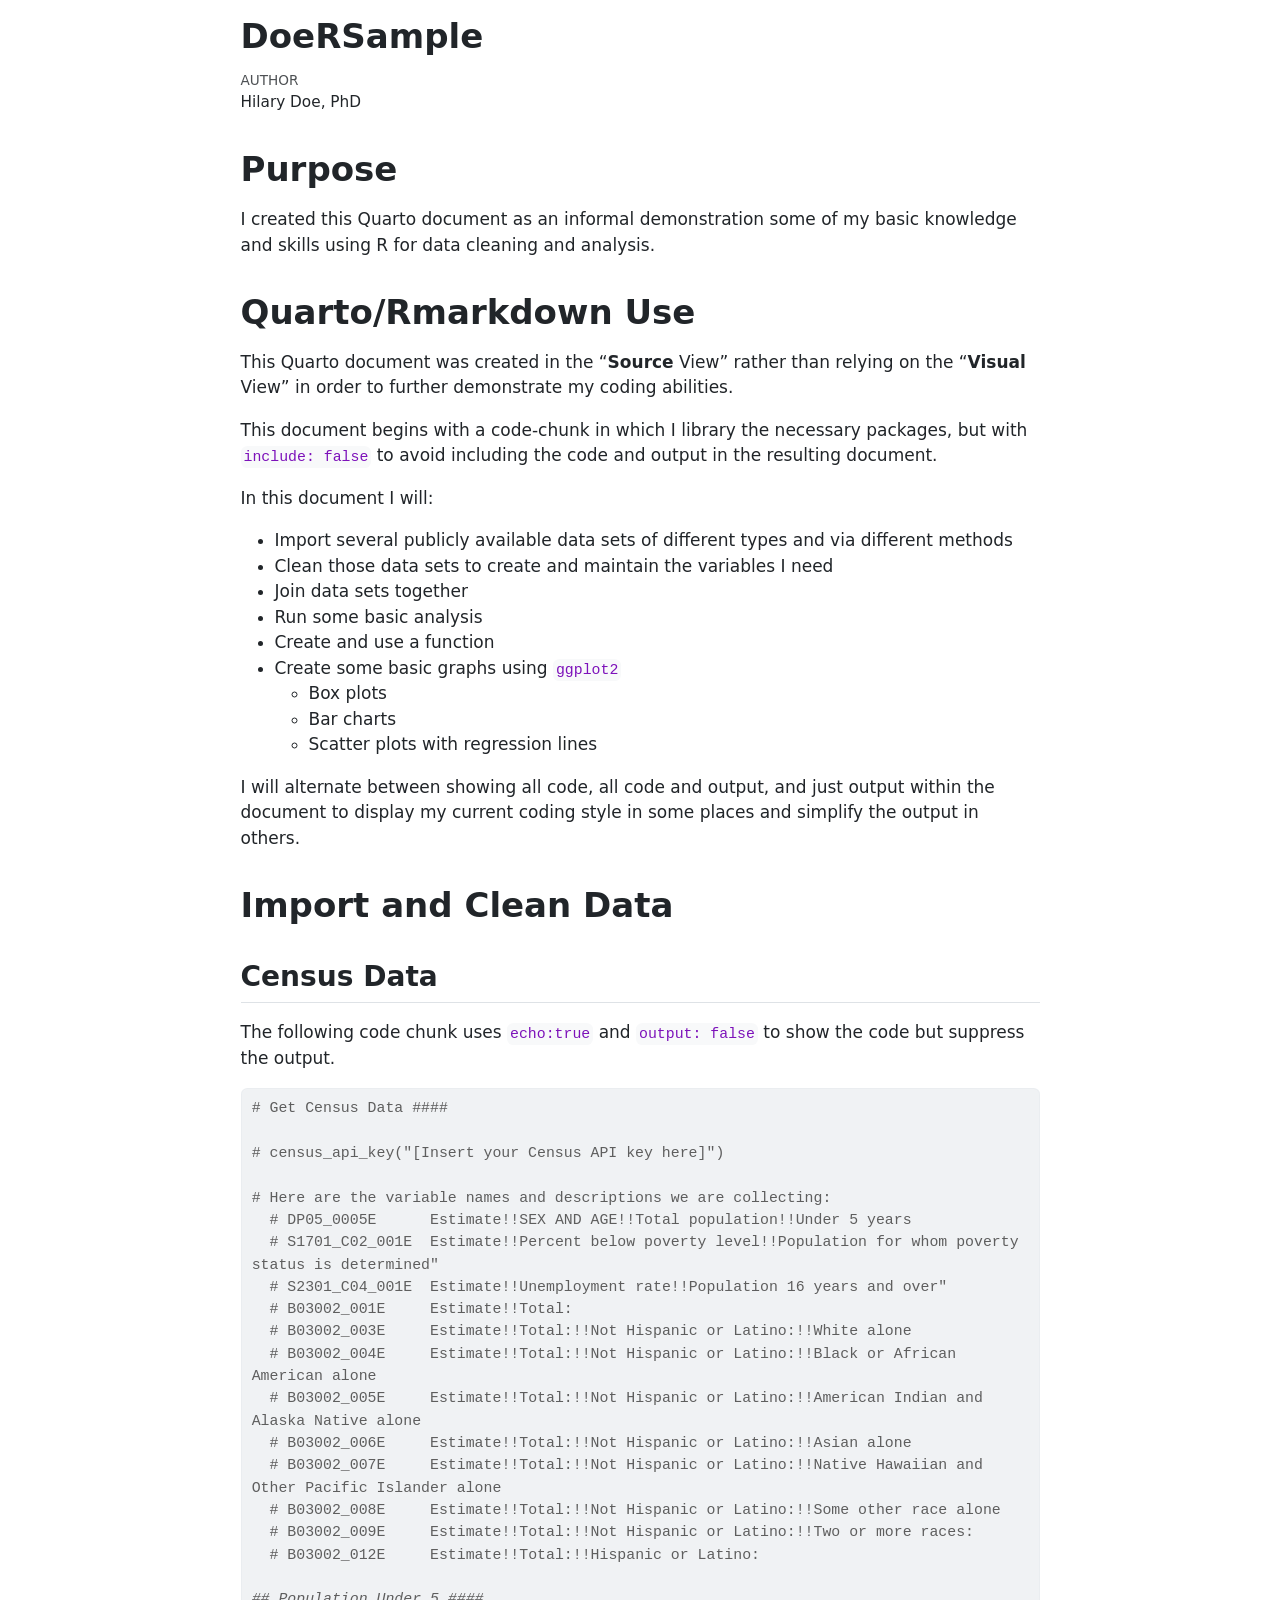
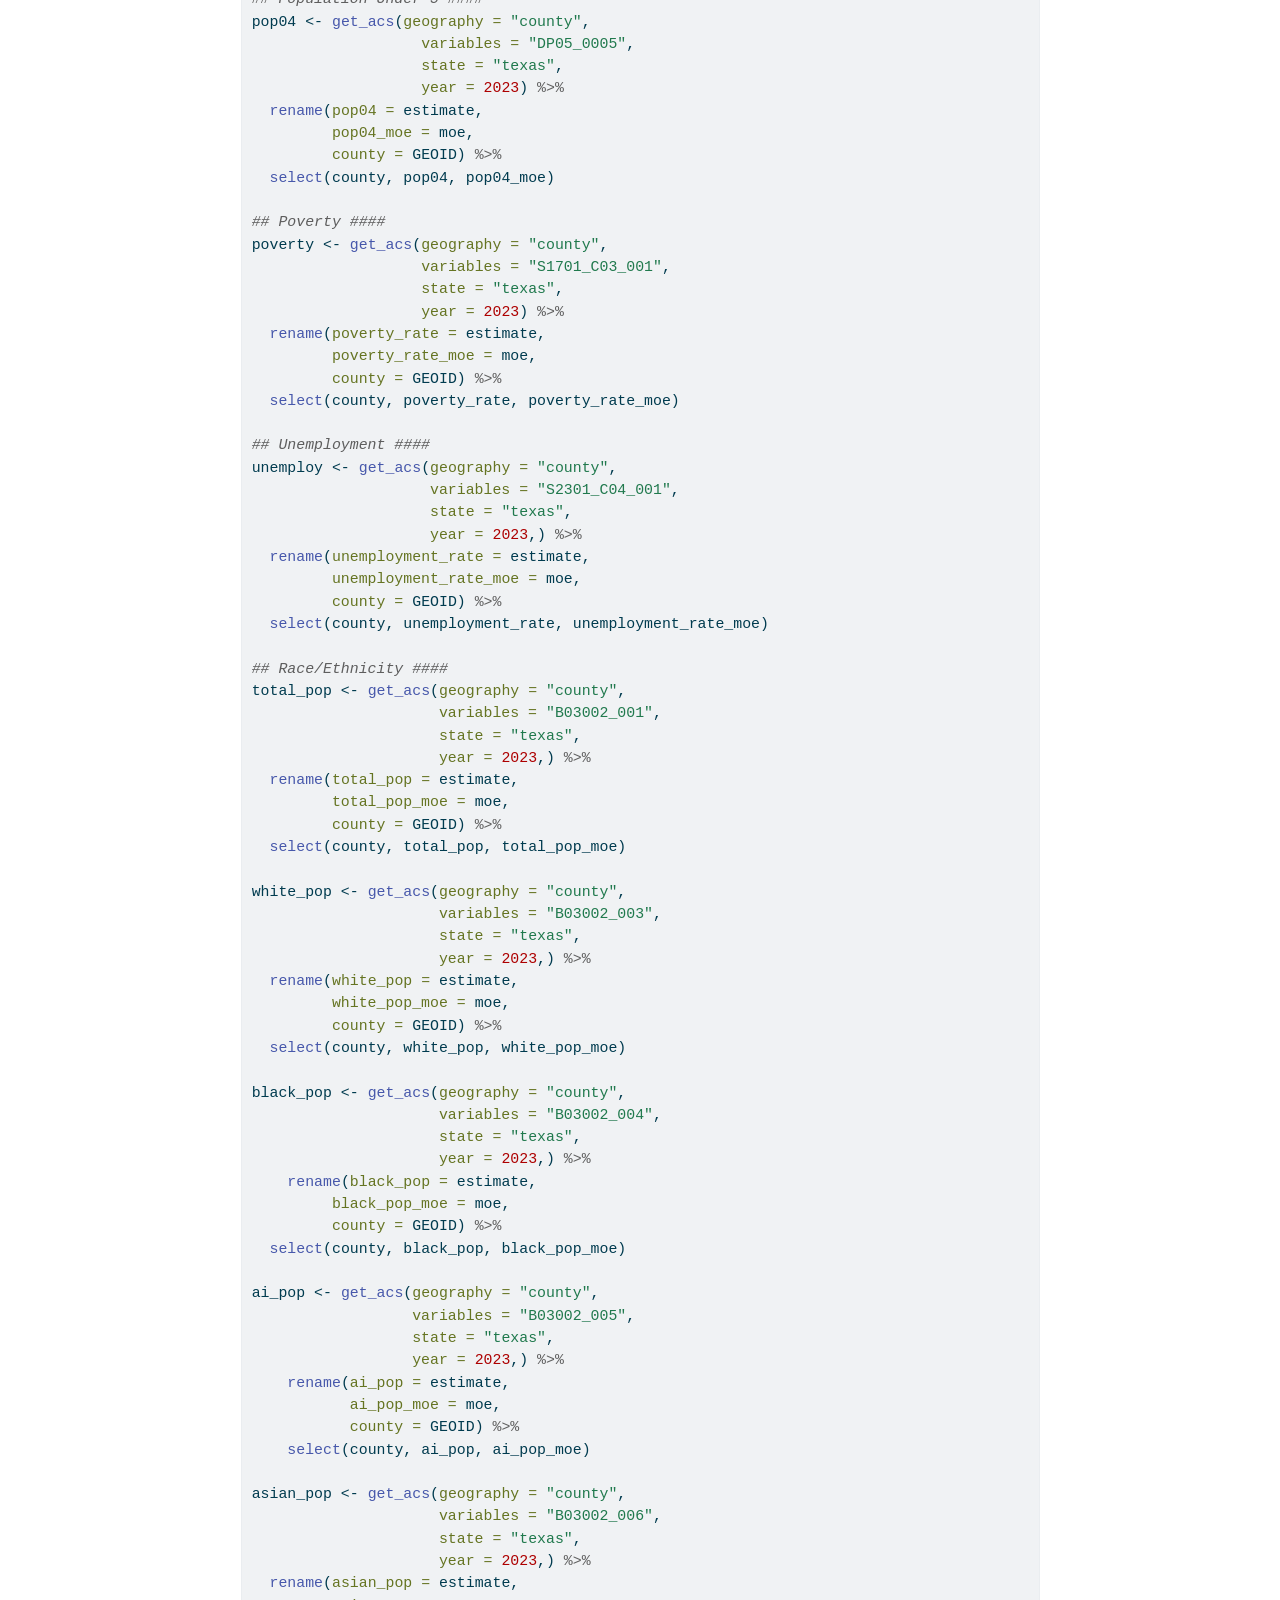
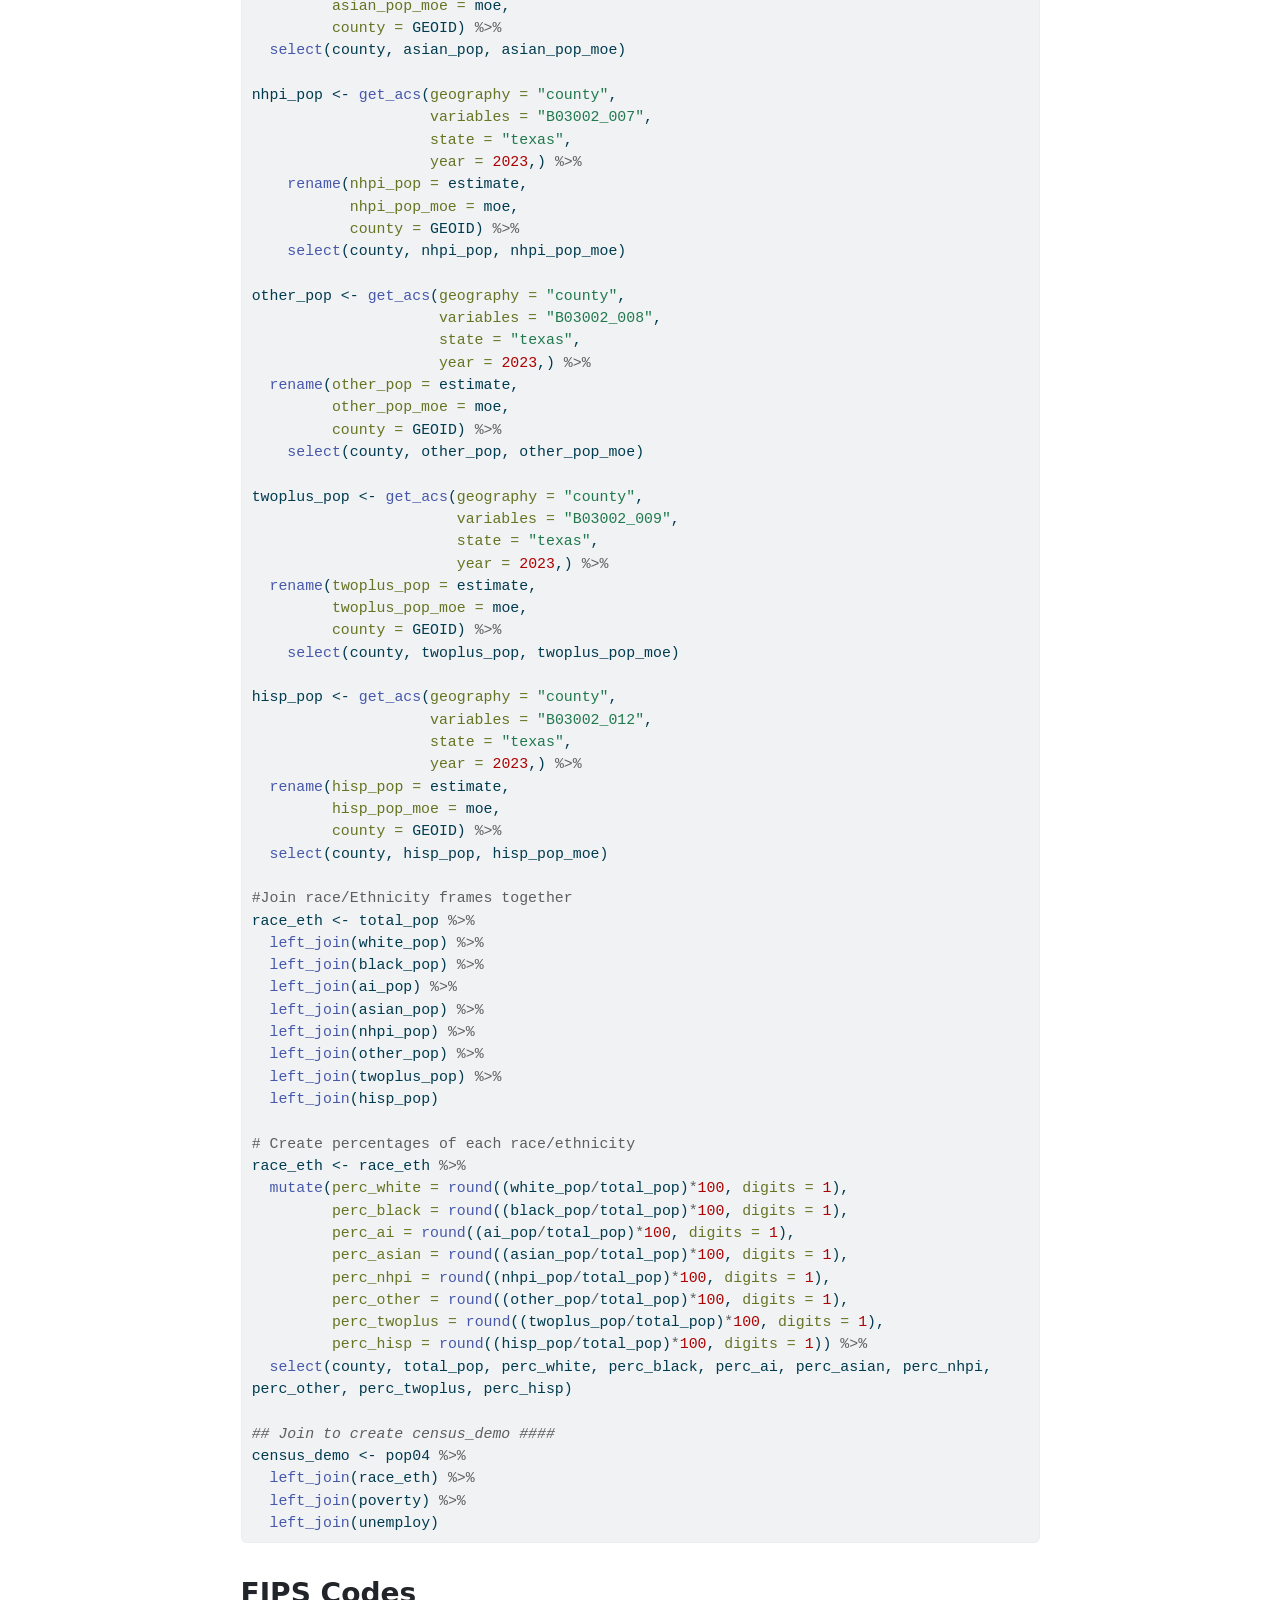
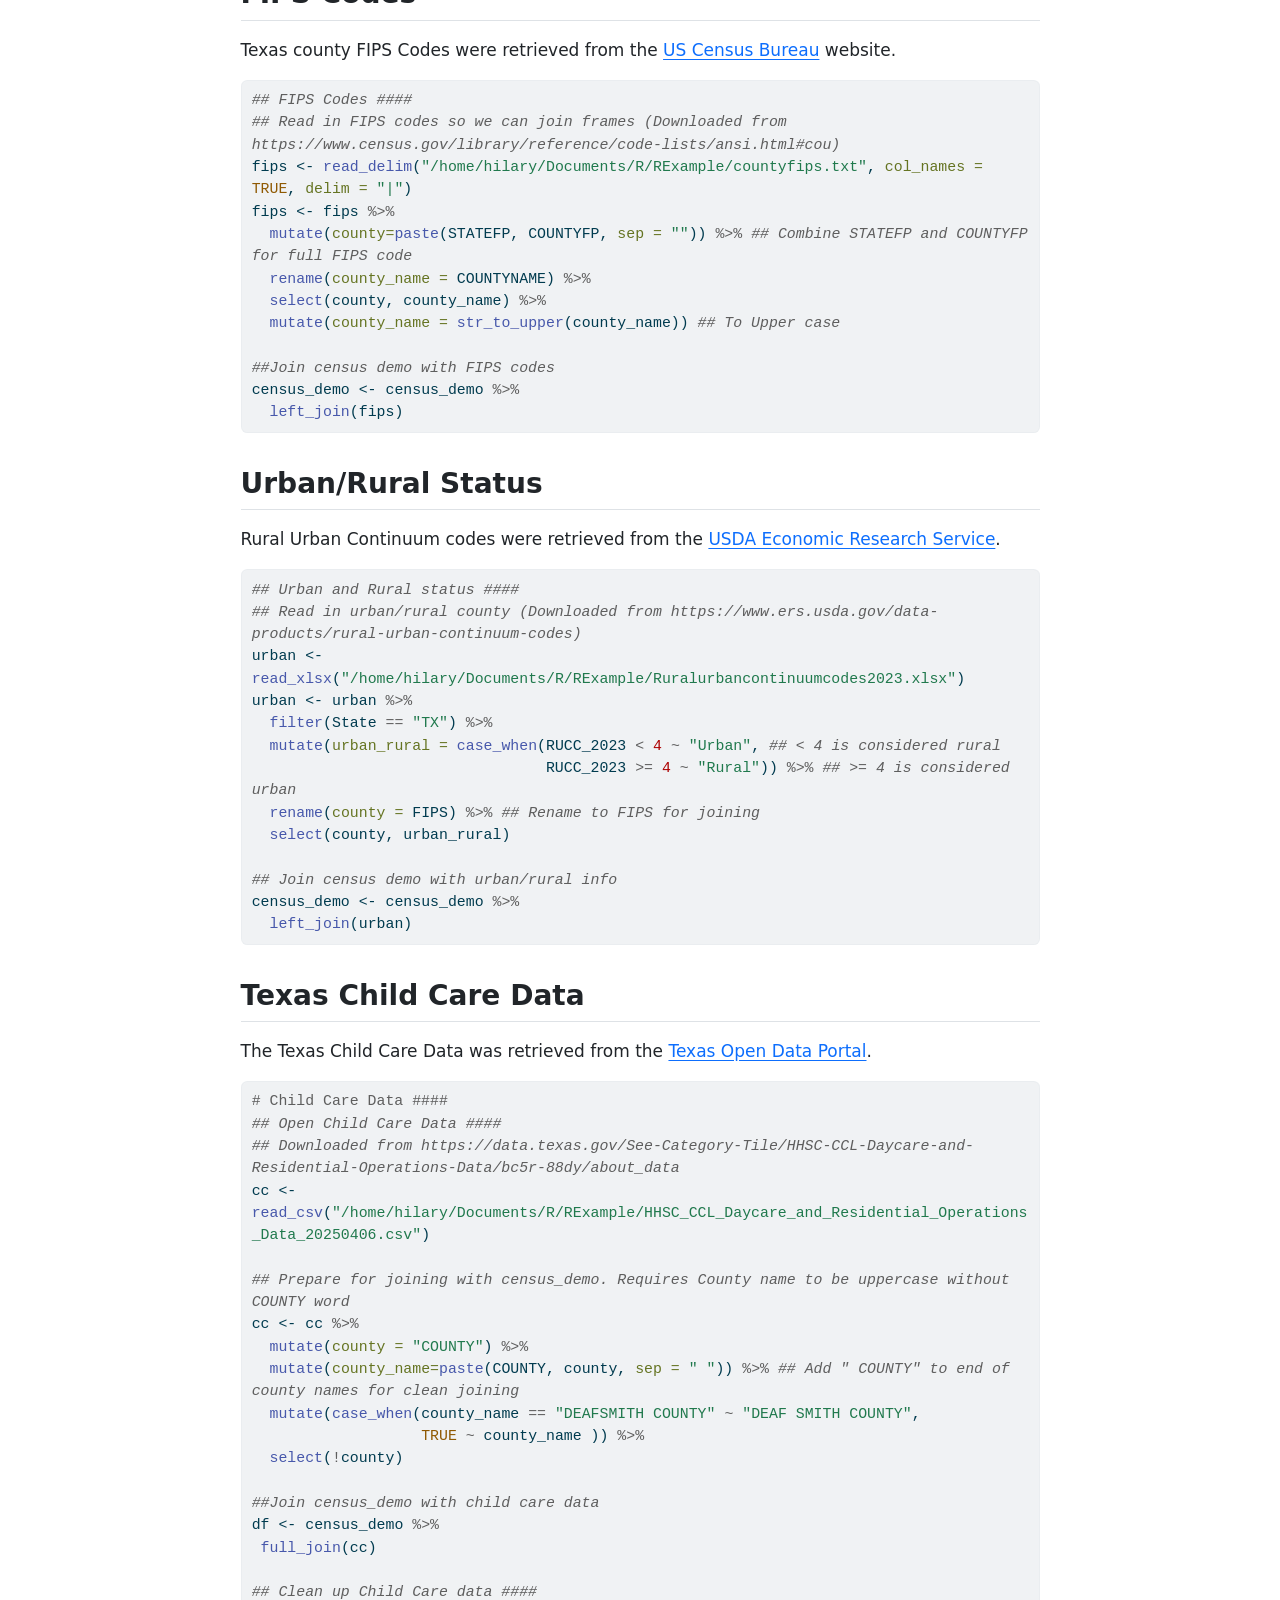
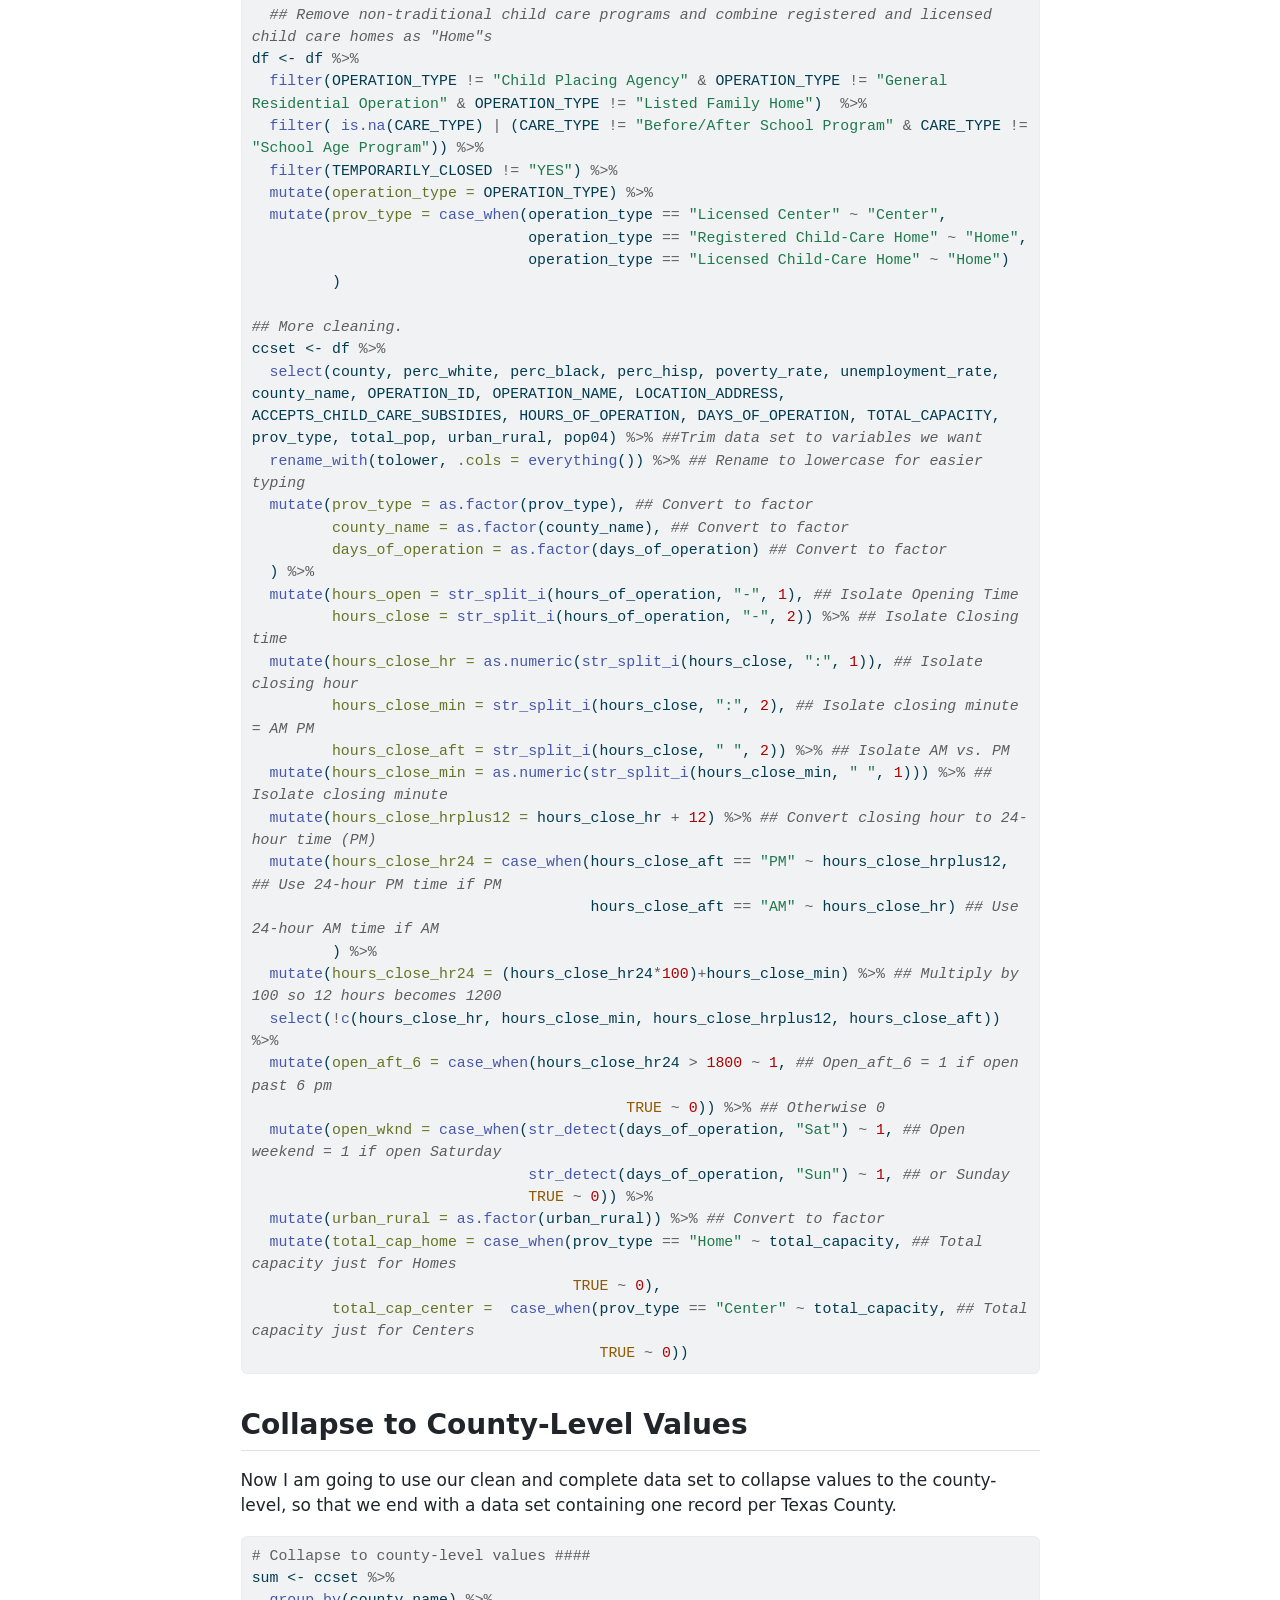
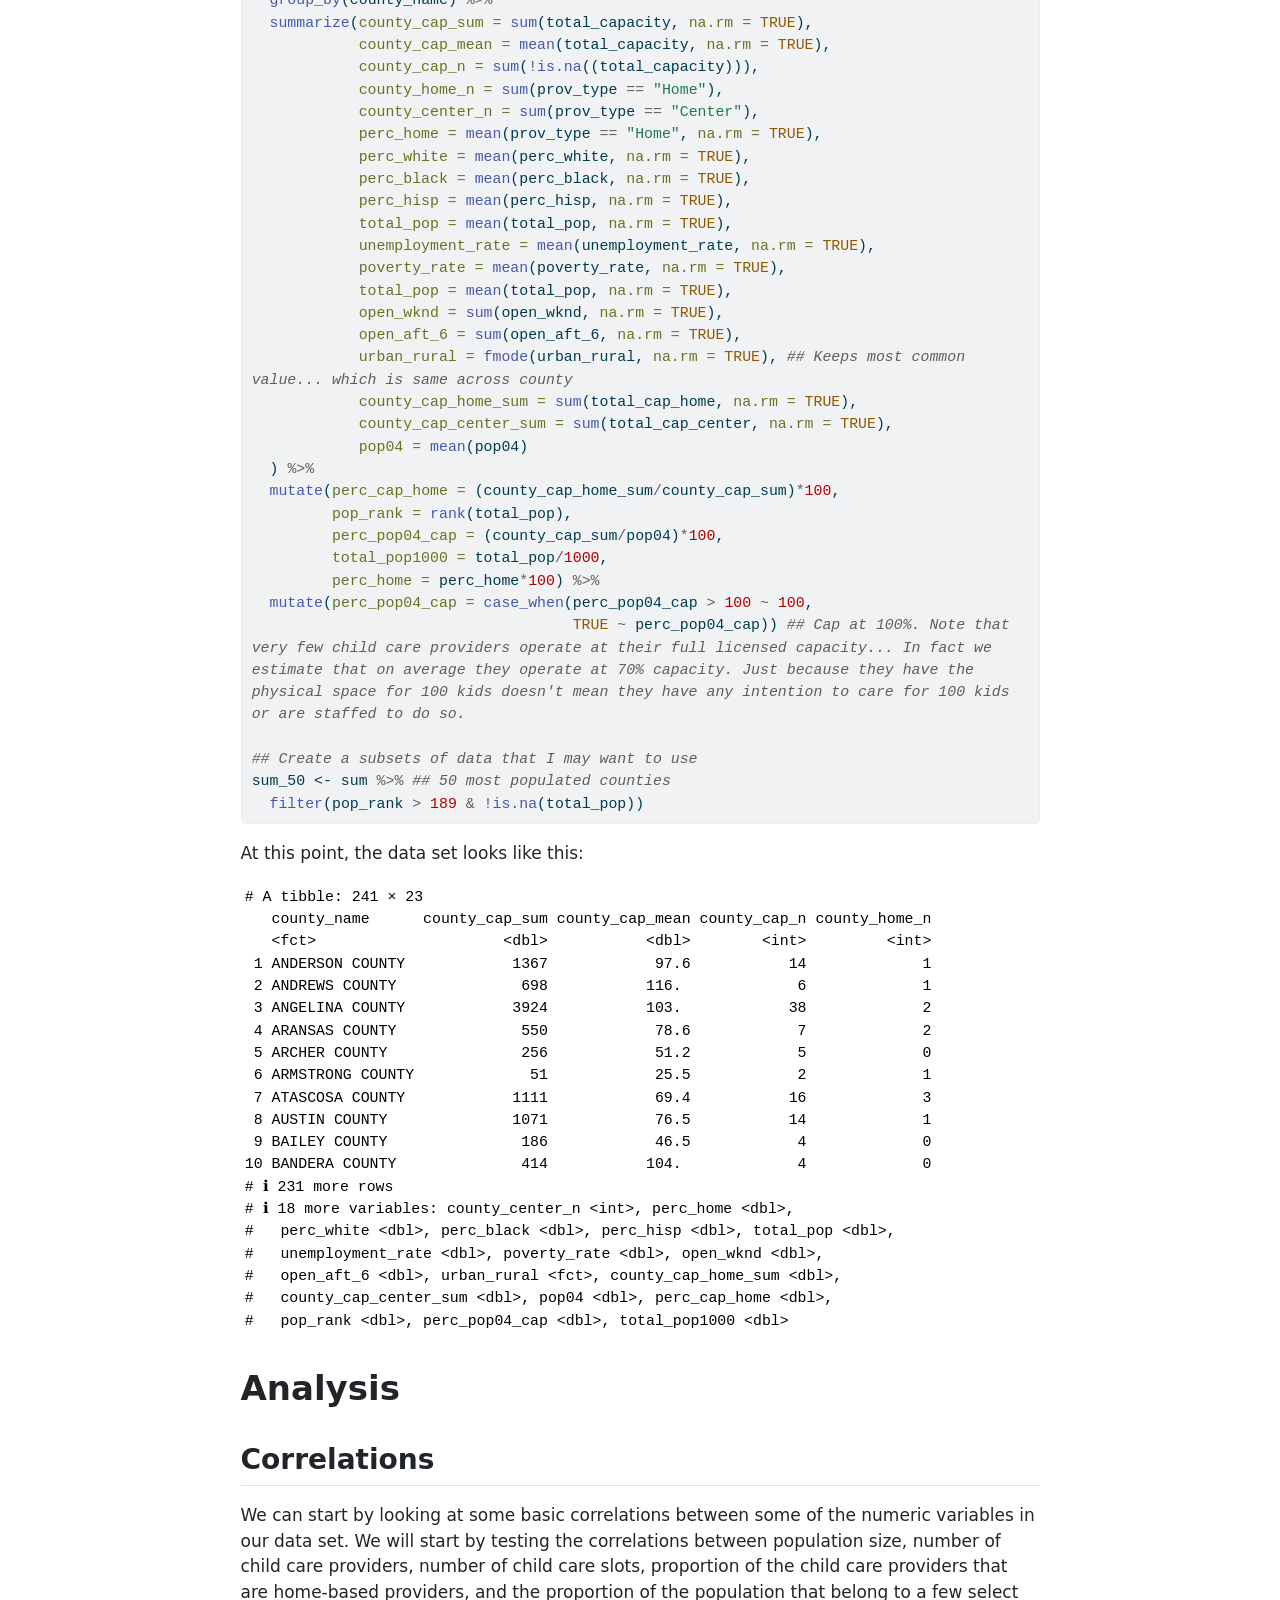
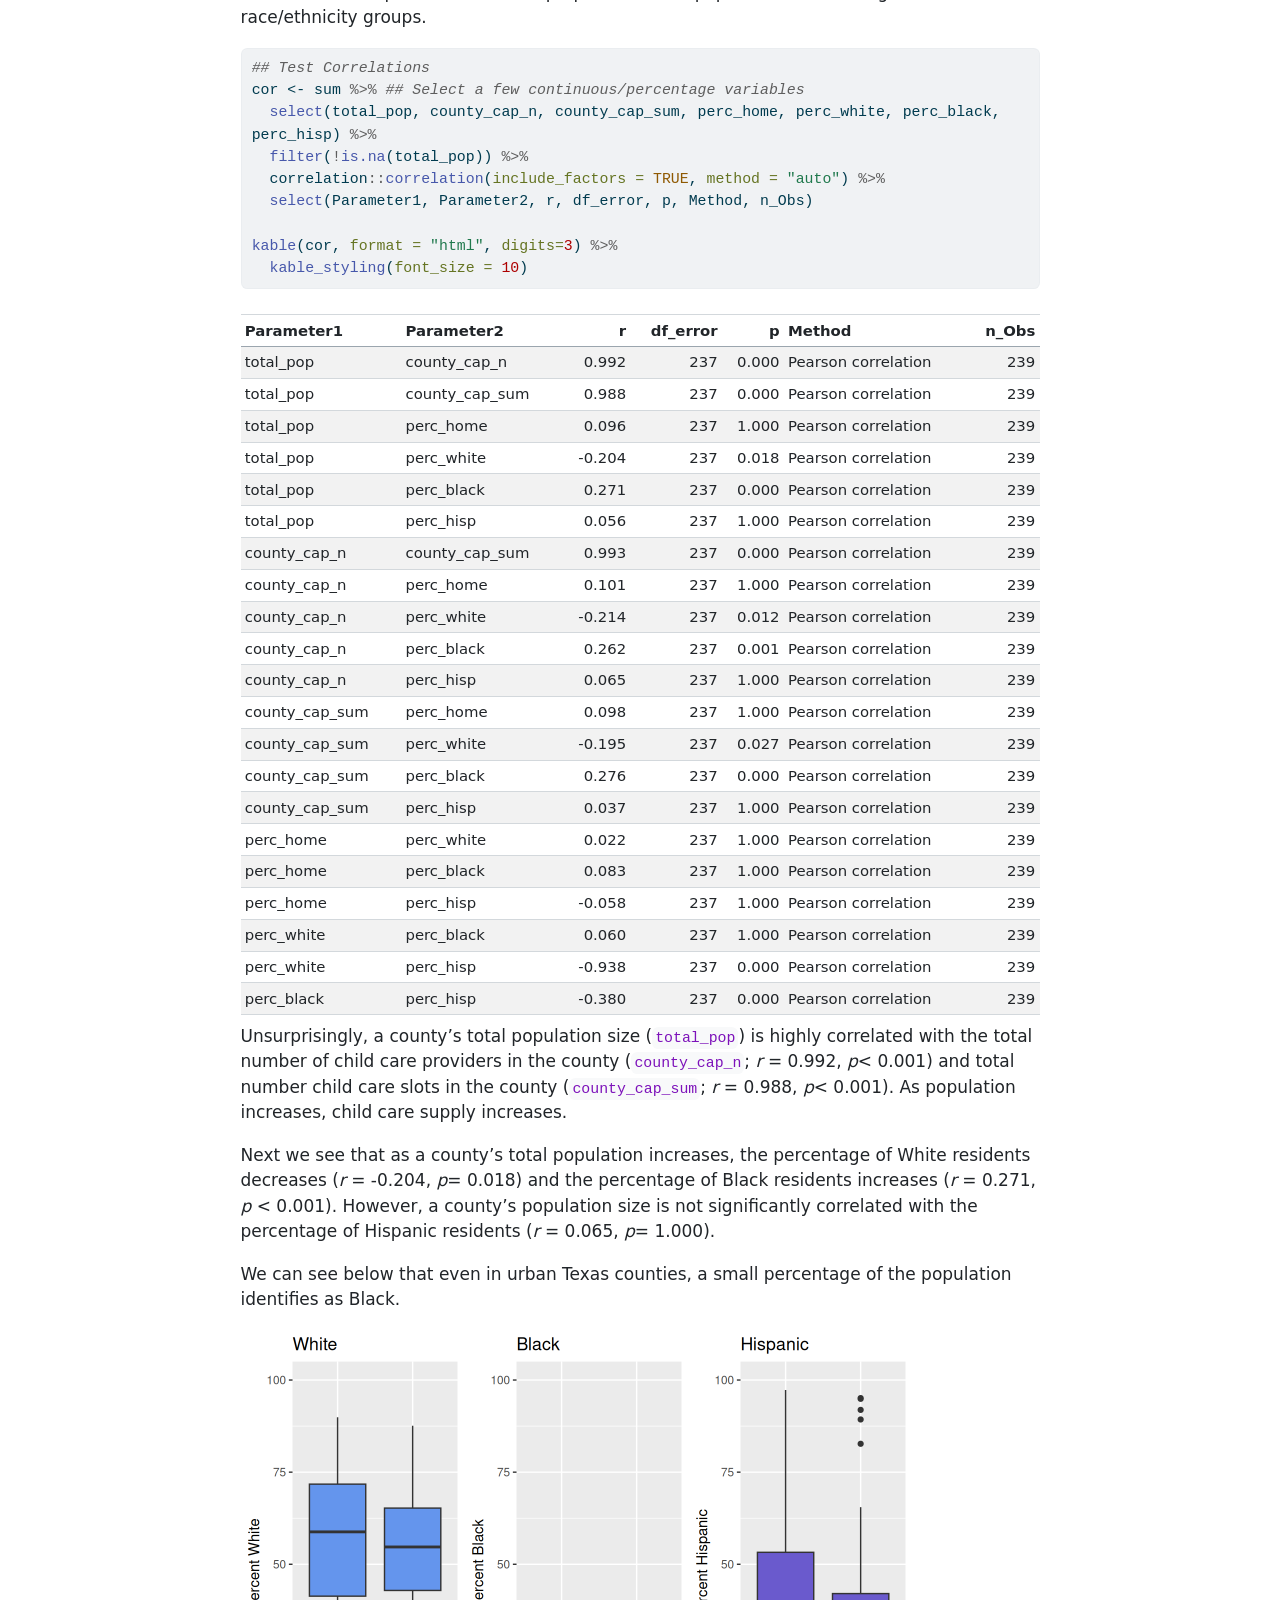
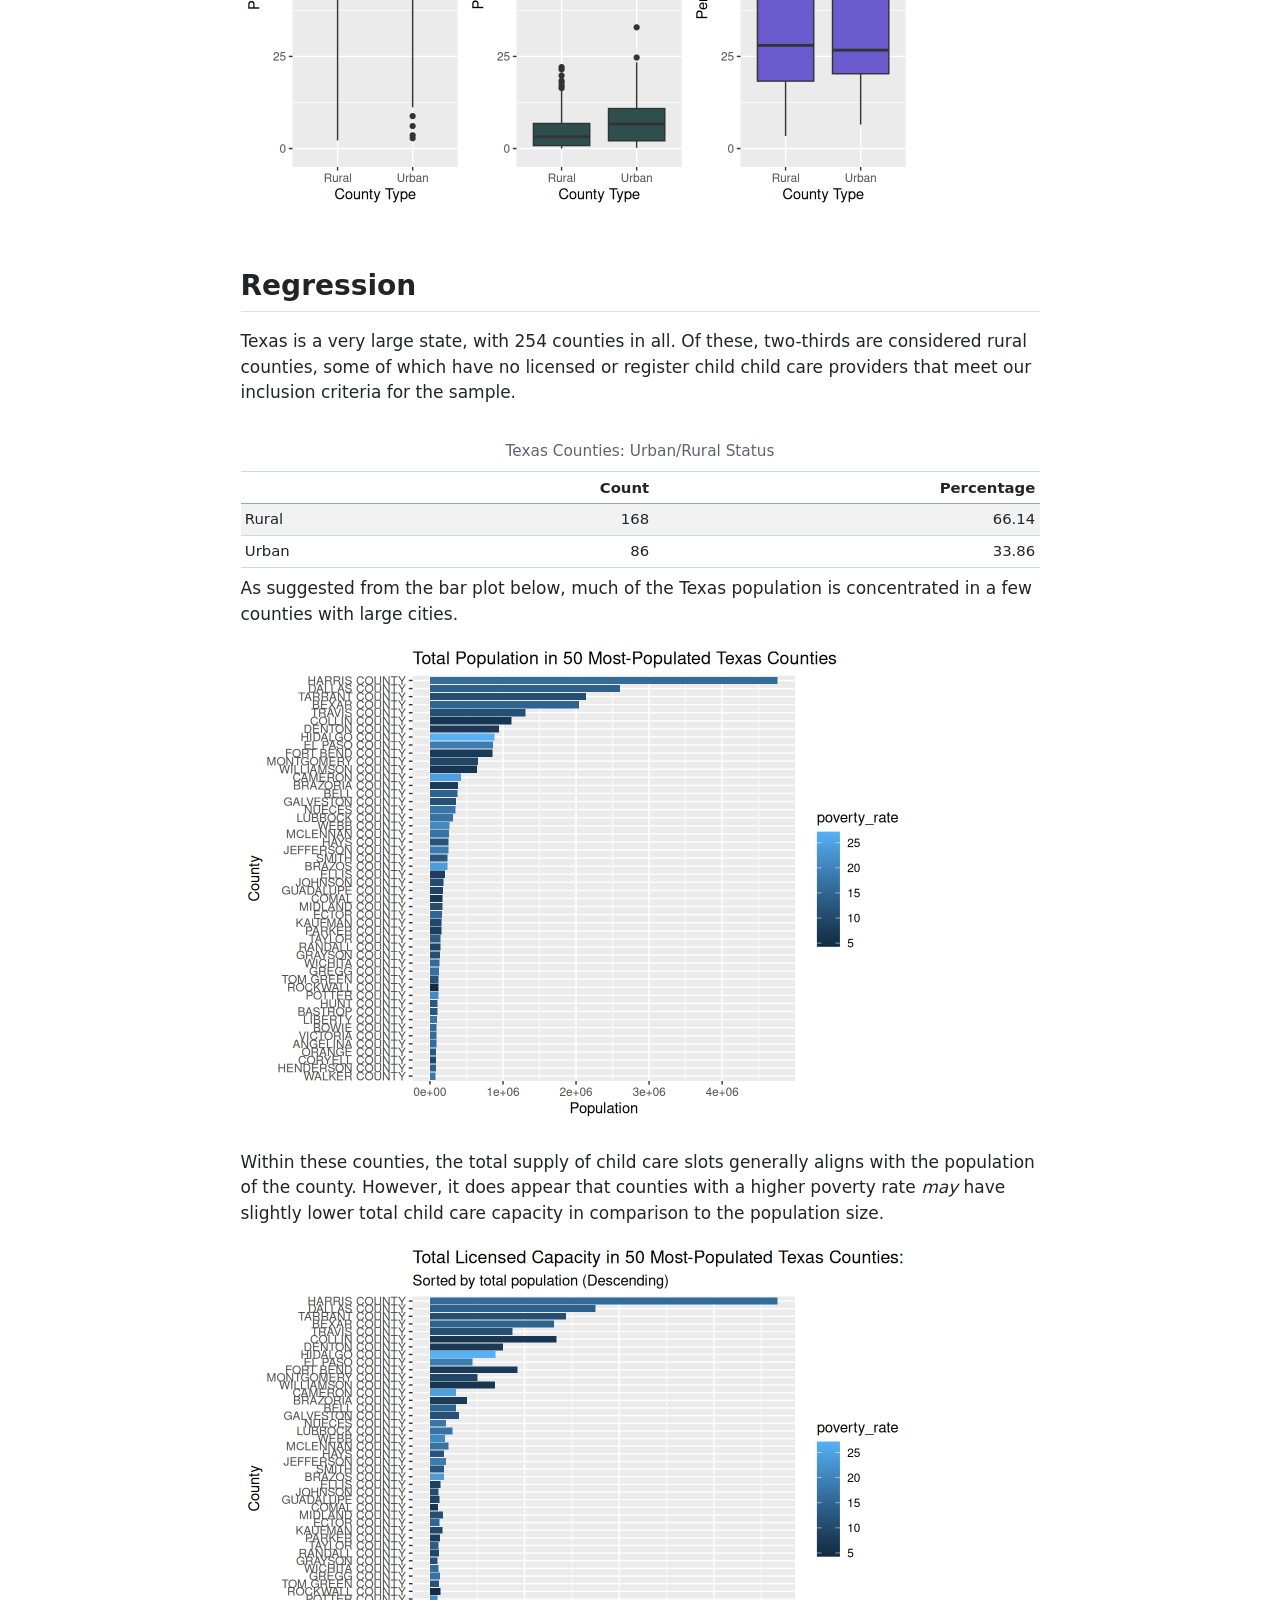
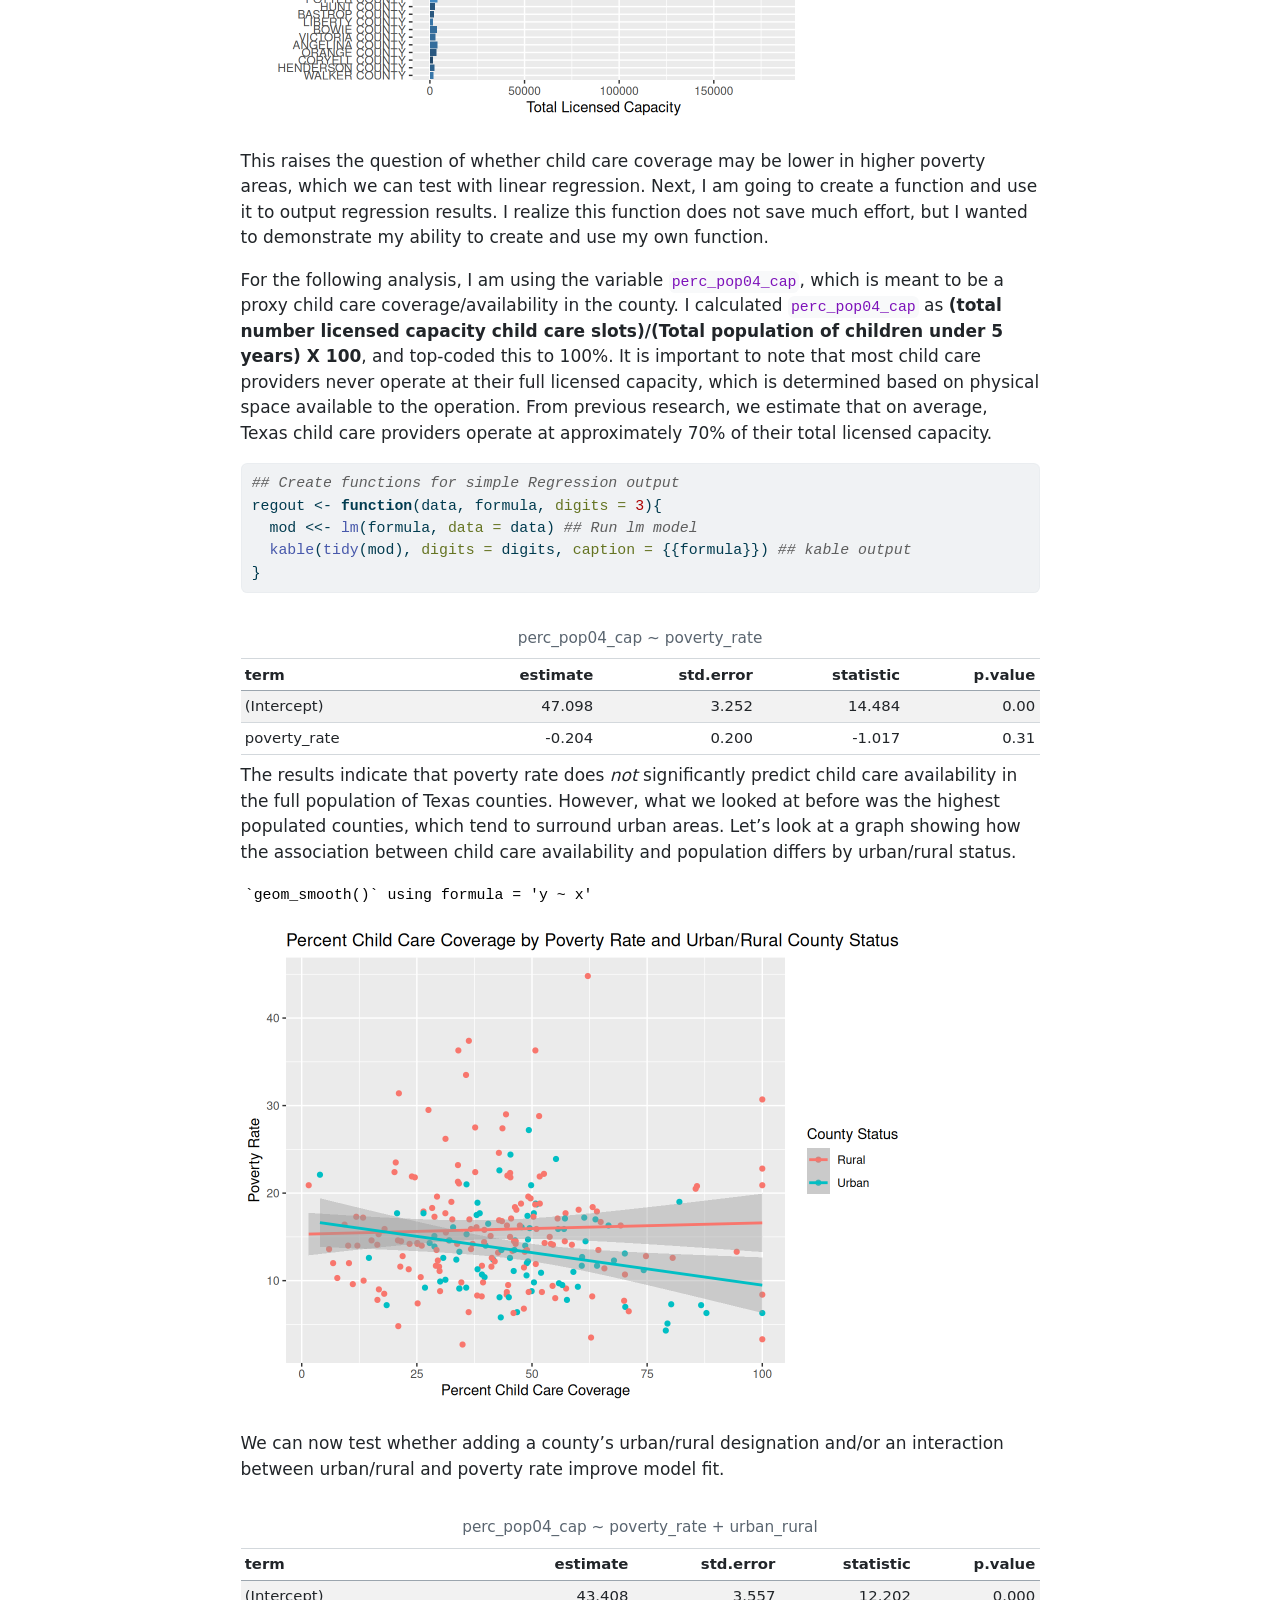
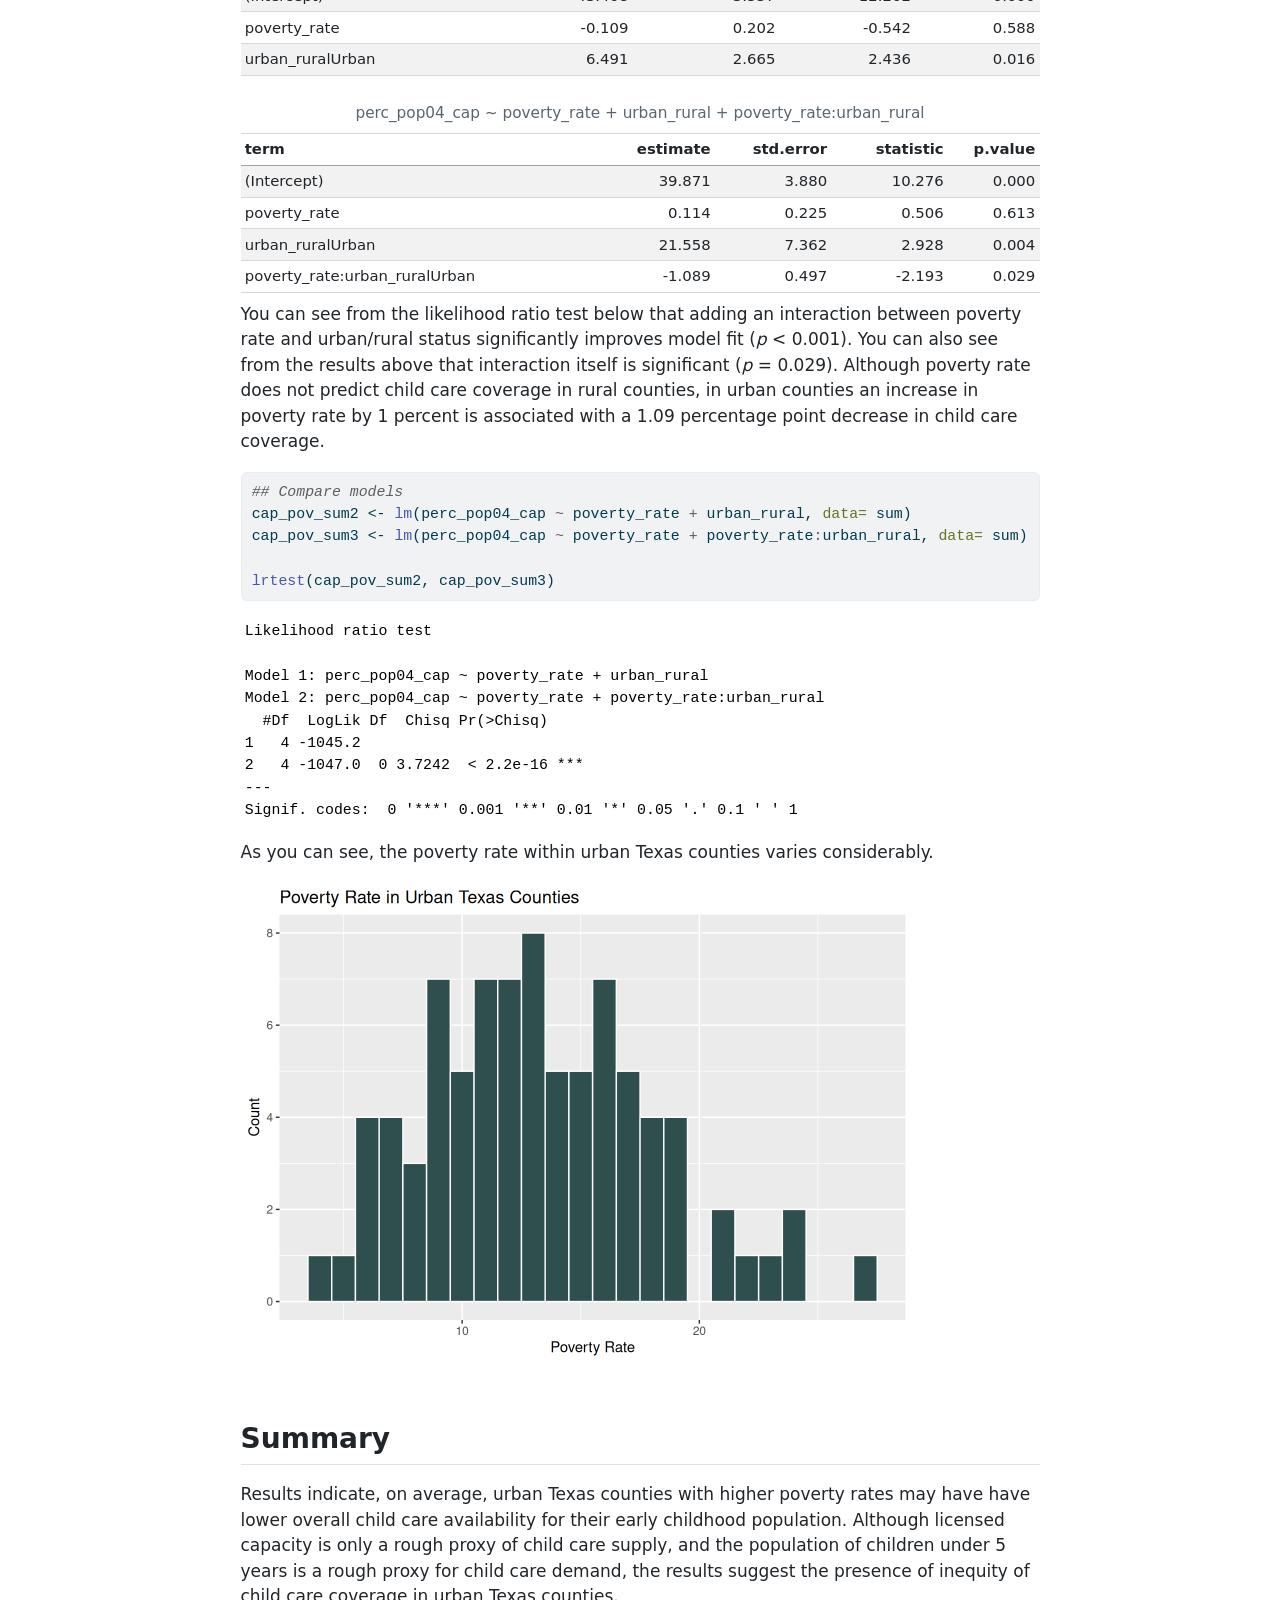
<file: index.html>
<!DOCTYPE html>
<html xmlns="http://www.w3.org/1999/xhtml" lang="en" xml:lang="en"><head>

<meta charset="utf-8">
<meta name="generator" content="quarto-1.5.57">

<meta name="viewport" content="width=device-width, initial-scale=1.0, user-scalable=yes">

<meta name="author" content="Hilary Doe, PhD">

<title>DoeRSample</title>
<style>
code{white-space: pre-wrap;}
span.smallcaps{font-variant: small-caps;}
div.columns{display: flex; gap: min(4vw, 1.5em);}
div.column{flex: auto; overflow-x: auto;}
div.hanging-indent{margin-left: 1.5em; text-indent: -1.5em;}
ul.task-list{list-style: none;}
ul.task-list li input[type="checkbox"] {
  width: 0.8em;
  margin: 0 0.8em 0.2em -1em; /* quarto-specific, see https://github.com/quarto-dev/quarto-cli/issues/4556 */ 
  vertical-align: middle;
}
/* CSS for syntax highlighting */
pre > code.sourceCode { white-space: pre; position: relative; }
pre > code.sourceCode > span { line-height: 1.25; }
pre > code.sourceCode > span:empty { height: 1.2em; }
.sourceCode { overflow: visible; }
code.sourceCode > span { color: inherit; text-decoration: inherit; }
div.sourceCode { margin: 1em 0; }
pre.sourceCode { margin: 0; }
@media screen {
div.sourceCode { overflow: auto; }
}
@media print {
pre > code.sourceCode { white-space: pre-wrap; }
pre > code.sourceCode > span { display: inline-block; text-indent: -5em; padding-left: 5em; }
}
pre.numberSource code
  { counter-reset: source-line 0; }
pre.numberSource code > span
  { position: relative; left: -4em; counter-increment: source-line; }
pre.numberSource code > span > a:first-child::before
  { content: counter(source-line);
    position: relative; left: -1em; text-align: right; vertical-align: baseline;
    border: none; display: inline-block;
    -webkit-touch-callout: none; -webkit-user-select: none;
    -khtml-user-select: none; -moz-user-select: none;
    -ms-user-select: none; user-select: none;
    padding: 0 4px; width: 4em;
  }
pre.numberSource { margin-left: 3em;  padding-left: 4px; }
div.sourceCode
  {   }
@media screen {
pre > code.sourceCode > span > a:first-child::before { text-decoration: underline; }
}
</style>


<script src="SampleQuartoDoe_files/libs/clipboard/clipboard.min.js"></script>
<script src="SampleQuartoDoe_files/libs/quarto-html/quarto.js"></script>
<script src="SampleQuartoDoe_files/libs/quarto-html/popper.min.js"></script>
<script src="SampleQuartoDoe_files/libs/quarto-html/tippy.umd.min.js"></script>
<script src="SampleQuartoDoe_files/libs/quarto-html/anchor.min.js"></script>
<link href="SampleQuartoDoe_files/libs/quarto-html/tippy.css" rel="stylesheet">
<link href="SampleQuartoDoe_files/libs/quarto-html/quarto-syntax-highlighting.css" rel="stylesheet" id="quarto-text-highlighting-styles">
<script src="SampleQuartoDoe_files/libs/bootstrap/bootstrap.min.js"></script>
<link href="SampleQuartoDoe_files/libs/bootstrap/bootstrap-icons.css" rel="stylesheet">
<link href="SampleQuartoDoe_files/libs/bootstrap/bootstrap.min.css" rel="stylesheet" id="quarto-bootstrap" data-mode="light">
<script src="SampleQuartoDoe_files/libs/kePrint-0.0.1/kePrint.js"></script>
<link href="SampleQuartoDoe_files/libs/lightable-0.0.1/lightable.css" rel="stylesheet">


</head>

<body class="fullcontent">

<div id="quarto-content" class="page-columns page-rows-contents page-layout-article">

<main class="content" id="quarto-document-content">

<header id="title-block-header" class="quarto-title-block default">
<div class="quarto-title">
<h1 class="title">DoeRSample</h1>
</div>



<div class="quarto-title-meta">

    <div>
    <div class="quarto-title-meta-heading">Author</div>
    <div class="quarto-title-meta-contents">
             <p>Hilary Doe, PhD </p>
          </div>
  </div>
    
  
    
  </div>
  


</header>


<section id="purpose" class="level1">
<h1>Purpose</h1>
<p>I created this Quarto document as an informal demonstration some of my basic knowledge and skills using R for data cleaning and analysis.</p>
</section>
<section id="quartormarkdown-use" class="level1">
<h1>Quarto/Rmarkdown Use</h1>
<p>This Quarto document was created in the “<strong>Source</strong> View” rather than relying on the “<strong>Visual</strong> View” in order to further demonstrate my coding abilities.</p>
<p>This document begins with a code-chunk in which I library the necessary packages, but with <code>include: false</code> to avoid including the code and output in the resulting document.</p>
<p>In this document I will:</p>
<ul>
<li>Import several publicly available data sets of different types and via different methods</li>
<li>Clean those data sets to create and maintain the variables I need</li>
<li>Join data sets together</li>
<li>Run some basic analysis</li>
<li>Create and use a function</li>
<li>Create some basic graphs using <code>ggplot2</code>
<ul>
<li>Box plots</li>
<li>Bar charts</li>
<li>Scatter plots with regression lines</li>
</ul></li>
</ul>
<p>I will alternate between showing all code, all code and output, and just output within the document to display my current coding style in some places and simplify the output in others.</p>
</section>
<section id="import-and-clean-data" class="level1">
<h1>Import and Clean Data</h1>
<section id="census-data" class="level2">
<h2 class="anchored" data-anchor-id="census-data">Census Data</h2>
<p>The following code chunk uses <code>echo:true</code> and <code>output: false</code> to show the code but suppress the output.</p>
<div class="cell">
<div class="sourceCode cell-code" id="cb1"><pre class="sourceCode r code-with-copy"><code class="sourceCode r"><span id="cb1-1"><a href="#cb1-1" aria-hidden="true" tabindex="-1"></a><span class="co"># Get Census Data ####</span></span>
<span id="cb1-2"><a href="#cb1-2" aria-hidden="true" tabindex="-1"></a></span>
<span id="cb1-3"><a href="#cb1-3" aria-hidden="true" tabindex="-1"></a><span class="co"># census_api_key("[Insert your Census API key here]")</span></span>
<span id="cb1-4"><a href="#cb1-4" aria-hidden="true" tabindex="-1"></a></span>
<span id="cb1-5"><a href="#cb1-5" aria-hidden="true" tabindex="-1"></a><span class="co"># Here are the variable names and descriptions we are collecting:</span></span>
<span id="cb1-6"><a href="#cb1-6" aria-hidden="true" tabindex="-1"></a>  <span class="co"># DP05_0005E      Estimate!!SEX AND AGE!!Total population!!Under 5 years</span></span>
<span id="cb1-7"><a href="#cb1-7" aria-hidden="true" tabindex="-1"></a>  <span class="co"># S1701_C02_001E  Estimate!!Percent below poverty level!!Population for whom poverty status is determined"</span></span>
<span id="cb1-8"><a href="#cb1-8" aria-hidden="true" tabindex="-1"></a>  <span class="co"># S2301_C04_001E  Estimate!!Unemployment rate!!Population 16 years and over"</span></span>
<span id="cb1-9"><a href="#cb1-9" aria-hidden="true" tabindex="-1"></a>  <span class="co"># B03002_001E     Estimate!!Total:</span></span>
<span id="cb1-10"><a href="#cb1-10" aria-hidden="true" tabindex="-1"></a>  <span class="co"># B03002_003E     Estimate!!Total:!!Not Hispanic or Latino:!!White alone</span></span>
<span id="cb1-11"><a href="#cb1-11" aria-hidden="true" tabindex="-1"></a>  <span class="co"># B03002_004E     Estimate!!Total:!!Not Hispanic or Latino:!!Black or African American alone</span></span>
<span id="cb1-12"><a href="#cb1-12" aria-hidden="true" tabindex="-1"></a>  <span class="co"># B03002_005E     Estimate!!Total:!!Not Hispanic or Latino:!!American Indian and Alaska Native alone</span></span>
<span id="cb1-13"><a href="#cb1-13" aria-hidden="true" tabindex="-1"></a>  <span class="co"># B03002_006E     Estimate!!Total:!!Not Hispanic or Latino:!!Asian alone</span></span>
<span id="cb1-14"><a href="#cb1-14" aria-hidden="true" tabindex="-1"></a>  <span class="co"># B03002_007E     Estimate!!Total:!!Not Hispanic or Latino:!!Native Hawaiian and Other Pacific Islander alone</span></span>
<span id="cb1-15"><a href="#cb1-15" aria-hidden="true" tabindex="-1"></a>  <span class="co"># B03002_008E     Estimate!!Total:!!Not Hispanic or Latino:!!Some other race alone</span></span>
<span id="cb1-16"><a href="#cb1-16" aria-hidden="true" tabindex="-1"></a>  <span class="co"># B03002_009E     Estimate!!Total:!!Not Hispanic or Latino:!!Two or more races:</span></span>
<span id="cb1-17"><a href="#cb1-17" aria-hidden="true" tabindex="-1"></a>  <span class="co"># B03002_012E     Estimate!!Total:!!Hispanic or Latino:</span></span>
<span id="cb1-18"><a href="#cb1-18" aria-hidden="true" tabindex="-1"></a></span>
<span id="cb1-19"><a href="#cb1-19" aria-hidden="true" tabindex="-1"></a><span class="do">## Population Under 5 ####</span></span>
<span id="cb1-20"><a href="#cb1-20" aria-hidden="true" tabindex="-1"></a>pop04 <span class="ot">&lt;-</span> <span class="fu">get_acs</span>(<span class="at">geography =</span> <span class="st">"county"</span>,</span>
<span id="cb1-21"><a href="#cb1-21" aria-hidden="true" tabindex="-1"></a>                   <span class="at">variables =</span> <span class="st">"DP05_0005"</span>,</span>
<span id="cb1-22"><a href="#cb1-22" aria-hidden="true" tabindex="-1"></a>                   <span class="at">state =</span> <span class="st">"texas"</span>,</span>
<span id="cb1-23"><a href="#cb1-23" aria-hidden="true" tabindex="-1"></a>                   <span class="at">year =</span> <span class="dv">2023</span>) <span class="sc">%&gt;%</span></span>
<span id="cb1-24"><a href="#cb1-24" aria-hidden="true" tabindex="-1"></a>  <span class="fu">rename</span>(<span class="at">pop04 =</span> estimate,</span>
<span id="cb1-25"><a href="#cb1-25" aria-hidden="true" tabindex="-1"></a>         <span class="at">pop04_moe =</span> moe,</span>
<span id="cb1-26"><a href="#cb1-26" aria-hidden="true" tabindex="-1"></a>         <span class="at">county =</span> GEOID) <span class="sc">%&gt;%</span></span>
<span id="cb1-27"><a href="#cb1-27" aria-hidden="true" tabindex="-1"></a>  <span class="fu">select</span>(county, pop04, pop04_moe)</span>
<span id="cb1-28"><a href="#cb1-28" aria-hidden="true" tabindex="-1"></a></span>
<span id="cb1-29"><a href="#cb1-29" aria-hidden="true" tabindex="-1"></a><span class="do">## Poverty ####</span></span>
<span id="cb1-30"><a href="#cb1-30" aria-hidden="true" tabindex="-1"></a>poverty <span class="ot">&lt;-</span> <span class="fu">get_acs</span>(<span class="at">geography =</span> <span class="st">"county"</span>,</span>
<span id="cb1-31"><a href="#cb1-31" aria-hidden="true" tabindex="-1"></a>                   <span class="at">variables =</span> <span class="st">"S1701_C03_001"</span>,</span>
<span id="cb1-32"><a href="#cb1-32" aria-hidden="true" tabindex="-1"></a>                   <span class="at">state =</span> <span class="st">"texas"</span>,</span>
<span id="cb1-33"><a href="#cb1-33" aria-hidden="true" tabindex="-1"></a>                   <span class="at">year =</span> <span class="dv">2023</span>) <span class="sc">%&gt;%</span></span>
<span id="cb1-34"><a href="#cb1-34" aria-hidden="true" tabindex="-1"></a>  <span class="fu">rename</span>(<span class="at">poverty_rate =</span> estimate,</span>
<span id="cb1-35"><a href="#cb1-35" aria-hidden="true" tabindex="-1"></a>         <span class="at">poverty_rate_moe =</span> moe,</span>
<span id="cb1-36"><a href="#cb1-36" aria-hidden="true" tabindex="-1"></a>         <span class="at">county =</span> GEOID) <span class="sc">%&gt;%</span></span>
<span id="cb1-37"><a href="#cb1-37" aria-hidden="true" tabindex="-1"></a>  <span class="fu">select</span>(county, poverty_rate, poverty_rate_moe)</span>
<span id="cb1-38"><a href="#cb1-38" aria-hidden="true" tabindex="-1"></a></span>
<span id="cb1-39"><a href="#cb1-39" aria-hidden="true" tabindex="-1"></a><span class="do">## Unemployment ####</span></span>
<span id="cb1-40"><a href="#cb1-40" aria-hidden="true" tabindex="-1"></a>unemploy <span class="ot">&lt;-</span> <span class="fu">get_acs</span>(<span class="at">geography =</span> <span class="st">"county"</span>,</span>
<span id="cb1-41"><a href="#cb1-41" aria-hidden="true" tabindex="-1"></a>                    <span class="at">variables =</span> <span class="st">"S2301_C04_001"</span>,</span>
<span id="cb1-42"><a href="#cb1-42" aria-hidden="true" tabindex="-1"></a>                    <span class="at">state =</span> <span class="st">"texas"</span>,</span>
<span id="cb1-43"><a href="#cb1-43" aria-hidden="true" tabindex="-1"></a>                    <span class="at">year =</span> <span class="dv">2023</span>,) <span class="sc">%&gt;%</span></span>
<span id="cb1-44"><a href="#cb1-44" aria-hidden="true" tabindex="-1"></a>  <span class="fu">rename</span>(<span class="at">unemployment_rate =</span> estimate,</span>
<span id="cb1-45"><a href="#cb1-45" aria-hidden="true" tabindex="-1"></a>         <span class="at">unemployment_rate_moe =</span> moe,</span>
<span id="cb1-46"><a href="#cb1-46" aria-hidden="true" tabindex="-1"></a>         <span class="at">county =</span> GEOID) <span class="sc">%&gt;%</span></span>
<span id="cb1-47"><a href="#cb1-47" aria-hidden="true" tabindex="-1"></a>  <span class="fu">select</span>(county, unemployment_rate, unemployment_rate_moe)</span>
<span id="cb1-48"><a href="#cb1-48" aria-hidden="true" tabindex="-1"></a></span>
<span id="cb1-49"><a href="#cb1-49" aria-hidden="true" tabindex="-1"></a><span class="do">## Race/Ethnicity ####</span></span>
<span id="cb1-50"><a href="#cb1-50" aria-hidden="true" tabindex="-1"></a>total_pop <span class="ot">&lt;-</span> <span class="fu">get_acs</span>(<span class="at">geography =</span> <span class="st">"county"</span>,</span>
<span id="cb1-51"><a href="#cb1-51" aria-hidden="true" tabindex="-1"></a>                     <span class="at">variables =</span> <span class="st">"B03002_001"</span>,</span>
<span id="cb1-52"><a href="#cb1-52" aria-hidden="true" tabindex="-1"></a>                     <span class="at">state =</span> <span class="st">"texas"</span>,</span>
<span id="cb1-53"><a href="#cb1-53" aria-hidden="true" tabindex="-1"></a>                     <span class="at">year =</span> <span class="dv">2023</span>,) <span class="sc">%&gt;%</span></span>
<span id="cb1-54"><a href="#cb1-54" aria-hidden="true" tabindex="-1"></a>  <span class="fu">rename</span>(<span class="at">total_pop =</span> estimate,</span>
<span id="cb1-55"><a href="#cb1-55" aria-hidden="true" tabindex="-1"></a>         <span class="at">total_pop_moe =</span> moe,</span>
<span id="cb1-56"><a href="#cb1-56" aria-hidden="true" tabindex="-1"></a>         <span class="at">county =</span> GEOID) <span class="sc">%&gt;%</span></span>
<span id="cb1-57"><a href="#cb1-57" aria-hidden="true" tabindex="-1"></a>  <span class="fu">select</span>(county, total_pop, total_pop_moe)</span>
<span id="cb1-58"><a href="#cb1-58" aria-hidden="true" tabindex="-1"></a></span>
<span id="cb1-59"><a href="#cb1-59" aria-hidden="true" tabindex="-1"></a>white_pop <span class="ot">&lt;-</span> <span class="fu">get_acs</span>(<span class="at">geography =</span> <span class="st">"county"</span>,</span>
<span id="cb1-60"><a href="#cb1-60" aria-hidden="true" tabindex="-1"></a>                     <span class="at">variables =</span> <span class="st">"B03002_003"</span>,</span>
<span id="cb1-61"><a href="#cb1-61" aria-hidden="true" tabindex="-1"></a>                     <span class="at">state =</span> <span class="st">"texas"</span>,</span>
<span id="cb1-62"><a href="#cb1-62" aria-hidden="true" tabindex="-1"></a>                     <span class="at">year =</span> <span class="dv">2023</span>,) <span class="sc">%&gt;%</span></span>
<span id="cb1-63"><a href="#cb1-63" aria-hidden="true" tabindex="-1"></a>  <span class="fu">rename</span>(<span class="at">white_pop =</span> estimate,</span>
<span id="cb1-64"><a href="#cb1-64" aria-hidden="true" tabindex="-1"></a>         <span class="at">white_pop_moe =</span> moe,</span>
<span id="cb1-65"><a href="#cb1-65" aria-hidden="true" tabindex="-1"></a>         <span class="at">county =</span> GEOID) <span class="sc">%&gt;%</span></span>
<span id="cb1-66"><a href="#cb1-66" aria-hidden="true" tabindex="-1"></a>  <span class="fu">select</span>(county, white_pop, white_pop_moe)</span>
<span id="cb1-67"><a href="#cb1-67" aria-hidden="true" tabindex="-1"></a></span>
<span id="cb1-68"><a href="#cb1-68" aria-hidden="true" tabindex="-1"></a>black_pop <span class="ot">&lt;-</span> <span class="fu">get_acs</span>(<span class="at">geography =</span> <span class="st">"county"</span>,</span>
<span id="cb1-69"><a href="#cb1-69" aria-hidden="true" tabindex="-1"></a>                     <span class="at">variables =</span> <span class="st">"B03002_004"</span>,</span>
<span id="cb1-70"><a href="#cb1-70" aria-hidden="true" tabindex="-1"></a>                     <span class="at">state =</span> <span class="st">"texas"</span>,</span>
<span id="cb1-71"><a href="#cb1-71" aria-hidden="true" tabindex="-1"></a>                     <span class="at">year =</span> <span class="dv">2023</span>,) <span class="sc">%&gt;%</span></span>
<span id="cb1-72"><a href="#cb1-72" aria-hidden="true" tabindex="-1"></a>    <span class="fu">rename</span>(<span class="at">black_pop =</span> estimate,</span>
<span id="cb1-73"><a href="#cb1-73" aria-hidden="true" tabindex="-1"></a>         <span class="at">black_pop_moe =</span> moe,</span>
<span id="cb1-74"><a href="#cb1-74" aria-hidden="true" tabindex="-1"></a>         <span class="at">county =</span> GEOID) <span class="sc">%&gt;%</span></span>
<span id="cb1-75"><a href="#cb1-75" aria-hidden="true" tabindex="-1"></a>  <span class="fu">select</span>(county, black_pop, black_pop_moe)</span>
<span id="cb1-76"><a href="#cb1-76" aria-hidden="true" tabindex="-1"></a></span>
<span id="cb1-77"><a href="#cb1-77" aria-hidden="true" tabindex="-1"></a>ai_pop <span class="ot">&lt;-</span> <span class="fu">get_acs</span>(<span class="at">geography =</span> <span class="st">"county"</span>,</span>
<span id="cb1-78"><a href="#cb1-78" aria-hidden="true" tabindex="-1"></a>                  <span class="at">variables =</span> <span class="st">"B03002_005"</span>,</span>
<span id="cb1-79"><a href="#cb1-79" aria-hidden="true" tabindex="-1"></a>                  <span class="at">state =</span> <span class="st">"texas"</span>,</span>
<span id="cb1-80"><a href="#cb1-80" aria-hidden="true" tabindex="-1"></a>                  <span class="at">year =</span> <span class="dv">2023</span>,) <span class="sc">%&gt;%</span></span>
<span id="cb1-81"><a href="#cb1-81" aria-hidden="true" tabindex="-1"></a>    <span class="fu">rename</span>(<span class="at">ai_pop =</span> estimate,</span>
<span id="cb1-82"><a href="#cb1-82" aria-hidden="true" tabindex="-1"></a>           <span class="at">ai_pop_moe =</span> moe,</span>
<span id="cb1-83"><a href="#cb1-83" aria-hidden="true" tabindex="-1"></a>           <span class="at">county =</span> GEOID) <span class="sc">%&gt;%</span></span>
<span id="cb1-84"><a href="#cb1-84" aria-hidden="true" tabindex="-1"></a>    <span class="fu">select</span>(county, ai_pop, ai_pop_moe)</span>
<span id="cb1-85"><a href="#cb1-85" aria-hidden="true" tabindex="-1"></a></span>
<span id="cb1-86"><a href="#cb1-86" aria-hidden="true" tabindex="-1"></a>asian_pop <span class="ot">&lt;-</span> <span class="fu">get_acs</span>(<span class="at">geography =</span> <span class="st">"county"</span>,</span>
<span id="cb1-87"><a href="#cb1-87" aria-hidden="true" tabindex="-1"></a>                     <span class="at">variables =</span> <span class="st">"B03002_006"</span>,</span>
<span id="cb1-88"><a href="#cb1-88" aria-hidden="true" tabindex="-1"></a>                     <span class="at">state =</span> <span class="st">"texas"</span>,</span>
<span id="cb1-89"><a href="#cb1-89" aria-hidden="true" tabindex="-1"></a>                     <span class="at">year =</span> <span class="dv">2023</span>,) <span class="sc">%&gt;%</span></span>
<span id="cb1-90"><a href="#cb1-90" aria-hidden="true" tabindex="-1"></a>  <span class="fu">rename</span>(<span class="at">asian_pop =</span> estimate,</span>
<span id="cb1-91"><a href="#cb1-91" aria-hidden="true" tabindex="-1"></a>         <span class="at">asian_pop_moe =</span> moe,</span>
<span id="cb1-92"><a href="#cb1-92" aria-hidden="true" tabindex="-1"></a>         <span class="at">county =</span> GEOID) <span class="sc">%&gt;%</span></span>
<span id="cb1-93"><a href="#cb1-93" aria-hidden="true" tabindex="-1"></a>  <span class="fu">select</span>(county, asian_pop, asian_pop_moe)</span>
<span id="cb1-94"><a href="#cb1-94" aria-hidden="true" tabindex="-1"></a></span>
<span id="cb1-95"><a href="#cb1-95" aria-hidden="true" tabindex="-1"></a>nhpi_pop <span class="ot">&lt;-</span> <span class="fu">get_acs</span>(<span class="at">geography =</span> <span class="st">"county"</span>,</span>
<span id="cb1-96"><a href="#cb1-96" aria-hidden="true" tabindex="-1"></a>                    <span class="at">variables =</span> <span class="st">"B03002_007"</span>,</span>
<span id="cb1-97"><a href="#cb1-97" aria-hidden="true" tabindex="-1"></a>                    <span class="at">state =</span> <span class="st">"texas"</span>,</span>
<span id="cb1-98"><a href="#cb1-98" aria-hidden="true" tabindex="-1"></a>                    <span class="at">year =</span> <span class="dv">2023</span>,) <span class="sc">%&gt;%</span></span>
<span id="cb1-99"><a href="#cb1-99" aria-hidden="true" tabindex="-1"></a>    <span class="fu">rename</span>(<span class="at">nhpi_pop =</span> estimate,</span>
<span id="cb1-100"><a href="#cb1-100" aria-hidden="true" tabindex="-1"></a>           <span class="at">nhpi_pop_moe =</span> moe,</span>
<span id="cb1-101"><a href="#cb1-101" aria-hidden="true" tabindex="-1"></a>           <span class="at">county =</span> GEOID) <span class="sc">%&gt;%</span></span>
<span id="cb1-102"><a href="#cb1-102" aria-hidden="true" tabindex="-1"></a>    <span class="fu">select</span>(county, nhpi_pop, nhpi_pop_moe)</span>
<span id="cb1-103"><a href="#cb1-103" aria-hidden="true" tabindex="-1"></a></span>
<span id="cb1-104"><a href="#cb1-104" aria-hidden="true" tabindex="-1"></a>other_pop <span class="ot">&lt;-</span> <span class="fu">get_acs</span>(<span class="at">geography =</span> <span class="st">"county"</span>,</span>
<span id="cb1-105"><a href="#cb1-105" aria-hidden="true" tabindex="-1"></a>                     <span class="at">variables =</span> <span class="st">"B03002_008"</span>,</span>
<span id="cb1-106"><a href="#cb1-106" aria-hidden="true" tabindex="-1"></a>                     <span class="at">state =</span> <span class="st">"texas"</span>,</span>
<span id="cb1-107"><a href="#cb1-107" aria-hidden="true" tabindex="-1"></a>                     <span class="at">year =</span> <span class="dv">2023</span>,) <span class="sc">%&gt;%</span></span>
<span id="cb1-108"><a href="#cb1-108" aria-hidden="true" tabindex="-1"></a>  <span class="fu">rename</span>(<span class="at">other_pop =</span> estimate,</span>
<span id="cb1-109"><a href="#cb1-109" aria-hidden="true" tabindex="-1"></a>         <span class="at">other_pop_moe =</span> moe,</span>
<span id="cb1-110"><a href="#cb1-110" aria-hidden="true" tabindex="-1"></a>         <span class="at">county =</span> GEOID) <span class="sc">%&gt;%</span></span>
<span id="cb1-111"><a href="#cb1-111" aria-hidden="true" tabindex="-1"></a>    <span class="fu">select</span>(county, other_pop, other_pop_moe)</span>
<span id="cb1-112"><a href="#cb1-112" aria-hidden="true" tabindex="-1"></a></span>
<span id="cb1-113"><a href="#cb1-113" aria-hidden="true" tabindex="-1"></a>twoplus_pop <span class="ot">&lt;-</span> <span class="fu">get_acs</span>(<span class="at">geography =</span> <span class="st">"county"</span>,</span>
<span id="cb1-114"><a href="#cb1-114" aria-hidden="true" tabindex="-1"></a>                       <span class="at">variables =</span> <span class="st">"B03002_009"</span>,</span>
<span id="cb1-115"><a href="#cb1-115" aria-hidden="true" tabindex="-1"></a>                       <span class="at">state =</span> <span class="st">"texas"</span>,</span>
<span id="cb1-116"><a href="#cb1-116" aria-hidden="true" tabindex="-1"></a>                       <span class="at">year =</span> <span class="dv">2023</span>,) <span class="sc">%&gt;%</span></span>
<span id="cb1-117"><a href="#cb1-117" aria-hidden="true" tabindex="-1"></a>  <span class="fu">rename</span>(<span class="at">twoplus_pop =</span> estimate,</span>
<span id="cb1-118"><a href="#cb1-118" aria-hidden="true" tabindex="-1"></a>         <span class="at">twoplus_pop_moe =</span> moe,</span>
<span id="cb1-119"><a href="#cb1-119" aria-hidden="true" tabindex="-1"></a>         <span class="at">county =</span> GEOID) <span class="sc">%&gt;%</span></span>
<span id="cb1-120"><a href="#cb1-120" aria-hidden="true" tabindex="-1"></a>    <span class="fu">select</span>(county, twoplus_pop, twoplus_pop_moe)</span>
<span id="cb1-121"><a href="#cb1-121" aria-hidden="true" tabindex="-1"></a></span>
<span id="cb1-122"><a href="#cb1-122" aria-hidden="true" tabindex="-1"></a>hisp_pop <span class="ot">&lt;-</span> <span class="fu">get_acs</span>(<span class="at">geography =</span> <span class="st">"county"</span>,</span>
<span id="cb1-123"><a href="#cb1-123" aria-hidden="true" tabindex="-1"></a>                    <span class="at">variables =</span> <span class="st">"B03002_012"</span>,</span>
<span id="cb1-124"><a href="#cb1-124" aria-hidden="true" tabindex="-1"></a>                    <span class="at">state =</span> <span class="st">"texas"</span>,</span>
<span id="cb1-125"><a href="#cb1-125" aria-hidden="true" tabindex="-1"></a>                    <span class="at">year =</span> <span class="dv">2023</span>,) <span class="sc">%&gt;%</span></span>
<span id="cb1-126"><a href="#cb1-126" aria-hidden="true" tabindex="-1"></a>  <span class="fu">rename</span>(<span class="at">hisp_pop =</span> estimate,</span>
<span id="cb1-127"><a href="#cb1-127" aria-hidden="true" tabindex="-1"></a>         <span class="at">hisp_pop_moe =</span> moe,</span>
<span id="cb1-128"><a href="#cb1-128" aria-hidden="true" tabindex="-1"></a>         <span class="at">county =</span> GEOID) <span class="sc">%&gt;%</span></span>
<span id="cb1-129"><a href="#cb1-129" aria-hidden="true" tabindex="-1"></a>  <span class="fu">select</span>(county, hisp_pop, hisp_pop_moe)</span>
<span id="cb1-130"><a href="#cb1-130" aria-hidden="true" tabindex="-1"></a></span>
<span id="cb1-131"><a href="#cb1-131" aria-hidden="true" tabindex="-1"></a><span class="co">#Join race/Ethnicity frames together</span></span>
<span id="cb1-132"><a href="#cb1-132" aria-hidden="true" tabindex="-1"></a>race_eth <span class="ot">&lt;-</span> total_pop <span class="sc">%&gt;%</span></span>
<span id="cb1-133"><a href="#cb1-133" aria-hidden="true" tabindex="-1"></a>  <span class="fu">left_join</span>(white_pop) <span class="sc">%&gt;%</span></span>
<span id="cb1-134"><a href="#cb1-134" aria-hidden="true" tabindex="-1"></a>  <span class="fu">left_join</span>(black_pop) <span class="sc">%&gt;%</span></span>
<span id="cb1-135"><a href="#cb1-135" aria-hidden="true" tabindex="-1"></a>  <span class="fu">left_join</span>(ai_pop) <span class="sc">%&gt;%</span></span>
<span id="cb1-136"><a href="#cb1-136" aria-hidden="true" tabindex="-1"></a>  <span class="fu">left_join</span>(asian_pop) <span class="sc">%&gt;%</span></span>
<span id="cb1-137"><a href="#cb1-137" aria-hidden="true" tabindex="-1"></a>  <span class="fu">left_join</span>(nhpi_pop) <span class="sc">%&gt;%</span></span>
<span id="cb1-138"><a href="#cb1-138" aria-hidden="true" tabindex="-1"></a>  <span class="fu">left_join</span>(other_pop) <span class="sc">%&gt;%</span></span>
<span id="cb1-139"><a href="#cb1-139" aria-hidden="true" tabindex="-1"></a>  <span class="fu">left_join</span>(twoplus_pop) <span class="sc">%&gt;%</span></span>
<span id="cb1-140"><a href="#cb1-140" aria-hidden="true" tabindex="-1"></a>  <span class="fu">left_join</span>(hisp_pop)</span>
<span id="cb1-141"><a href="#cb1-141" aria-hidden="true" tabindex="-1"></a></span>
<span id="cb1-142"><a href="#cb1-142" aria-hidden="true" tabindex="-1"></a><span class="co"># Create percentages of each race/ethnicity</span></span>
<span id="cb1-143"><a href="#cb1-143" aria-hidden="true" tabindex="-1"></a>race_eth <span class="ot">&lt;-</span> race_eth <span class="sc">%&gt;%</span></span>
<span id="cb1-144"><a href="#cb1-144" aria-hidden="true" tabindex="-1"></a>  <span class="fu">mutate</span>(<span class="at">perc_white =</span> <span class="fu">round</span>((white_pop<span class="sc">/</span>total_pop)<span class="sc">*</span><span class="dv">100</span>, <span class="at">digits =</span> <span class="dv">1</span>),</span>
<span id="cb1-145"><a href="#cb1-145" aria-hidden="true" tabindex="-1"></a>         <span class="at">perc_black =</span> <span class="fu">round</span>((black_pop<span class="sc">/</span>total_pop)<span class="sc">*</span><span class="dv">100</span>, <span class="at">digits =</span> <span class="dv">1</span>),</span>
<span id="cb1-146"><a href="#cb1-146" aria-hidden="true" tabindex="-1"></a>         <span class="at">perc_ai =</span> <span class="fu">round</span>((ai_pop<span class="sc">/</span>total_pop)<span class="sc">*</span><span class="dv">100</span>, <span class="at">digits =</span> <span class="dv">1</span>),</span>
<span id="cb1-147"><a href="#cb1-147" aria-hidden="true" tabindex="-1"></a>         <span class="at">perc_asian =</span> <span class="fu">round</span>((asian_pop<span class="sc">/</span>total_pop)<span class="sc">*</span><span class="dv">100</span>, <span class="at">digits =</span> <span class="dv">1</span>),</span>
<span id="cb1-148"><a href="#cb1-148" aria-hidden="true" tabindex="-1"></a>         <span class="at">perc_nhpi =</span> <span class="fu">round</span>((nhpi_pop<span class="sc">/</span>total_pop)<span class="sc">*</span><span class="dv">100</span>, <span class="at">digits =</span> <span class="dv">1</span>),</span>
<span id="cb1-149"><a href="#cb1-149" aria-hidden="true" tabindex="-1"></a>         <span class="at">perc_other =</span> <span class="fu">round</span>((other_pop<span class="sc">/</span>total_pop)<span class="sc">*</span><span class="dv">100</span>, <span class="at">digits =</span> <span class="dv">1</span>),</span>
<span id="cb1-150"><a href="#cb1-150" aria-hidden="true" tabindex="-1"></a>         <span class="at">perc_twoplus =</span> <span class="fu">round</span>((twoplus_pop<span class="sc">/</span>total_pop)<span class="sc">*</span><span class="dv">100</span>, <span class="at">digits =</span> <span class="dv">1</span>),</span>
<span id="cb1-151"><a href="#cb1-151" aria-hidden="true" tabindex="-1"></a>         <span class="at">perc_hisp =</span> <span class="fu">round</span>((hisp_pop<span class="sc">/</span>total_pop)<span class="sc">*</span><span class="dv">100</span>, <span class="at">digits =</span> <span class="dv">1</span>)) <span class="sc">%&gt;%</span></span>
<span id="cb1-152"><a href="#cb1-152" aria-hidden="true" tabindex="-1"></a>  <span class="fu">select</span>(county, total_pop, perc_white, perc_black, perc_ai, perc_asian, perc_nhpi, perc_other, perc_twoplus, perc_hisp)</span>
<span id="cb1-153"><a href="#cb1-153" aria-hidden="true" tabindex="-1"></a></span>
<span id="cb1-154"><a href="#cb1-154" aria-hidden="true" tabindex="-1"></a><span class="do">## Join to create census_demo ####</span></span>
<span id="cb1-155"><a href="#cb1-155" aria-hidden="true" tabindex="-1"></a>census_demo <span class="ot">&lt;-</span> pop04 <span class="sc">%&gt;%</span> </span>
<span id="cb1-156"><a href="#cb1-156" aria-hidden="true" tabindex="-1"></a>  <span class="fu">left_join</span>(race_eth) <span class="sc">%&gt;%</span></span>
<span id="cb1-157"><a href="#cb1-157" aria-hidden="true" tabindex="-1"></a>  <span class="fu">left_join</span>(poverty) <span class="sc">%&gt;%</span></span>
<span id="cb1-158"><a href="#cb1-158" aria-hidden="true" tabindex="-1"></a>  <span class="fu">left_join</span>(unemploy)</span></code><button title="Copy to Clipboard" class="code-copy-button"><i class="bi"></i></button></pre></div>
</div>
</section>
<section id="fips-codes" class="level2">
<h2 class="anchored" data-anchor-id="fips-codes">FIPS Codes</h2>
<p>Texas county FIPS Codes were retrieved from the <a href="https://www.census.gov/library/reference/code-lists/ansi.html#cou">US Census Bureau</a> website.</p>
<div class="cell">
<div class="sourceCode cell-code" id="cb2"><pre class="sourceCode r code-with-copy"><code class="sourceCode r"><span id="cb2-1"><a href="#cb2-1" aria-hidden="true" tabindex="-1"></a><span class="do">## FIPS Codes ####</span></span>
<span id="cb2-2"><a href="#cb2-2" aria-hidden="true" tabindex="-1"></a><span class="do">## Read in FIPS codes so we can join frames (Downloaded from https://www.census.gov/library/reference/code-lists/ansi.html#cou)</span></span>
<span id="cb2-3"><a href="#cb2-3" aria-hidden="true" tabindex="-1"></a>fips <span class="ot">&lt;-</span> <span class="fu">read_delim</span>(<span class="st">"/home/hilary/Documents/R/RExample/countyfips.txt"</span>, <span class="at">col_names =</span> <span class="cn">TRUE</span>, <span class="at">delim =</span> <span class="st">"|"</span>)</span>
<span id="cb2-4"><a href="#cb2-4" aria-hidden="true" tabindex="-1"></a>fips <span class="ot">&lt;-</span> fips <span class="sc">%&gt;%</span> </span>
<span id="cb2-5"><a href="#cb2-5" aria-hidden="true" tabindex="-1"></a>  <span class="fu">mutate</span>(<span class="at">county=</span><span class="fu">paste</span>(STATEFP, COUNTYFP, <span class="at">sep =</span> <span class="st">""</span>)) <span class="sc">%&gt;%</span> <span class="do">## Combine STATEFP and COUNTYFP for full FIPS code</span></span>
<span id="cb2-6"><a href="#cb2-6" aria-hidden="true" tabindex="-1"></a>  <span class="fu">rename</span>(<span class="at">county_name =</span> COUNTYNAME) <span class="sc">%&gt;%</span> </span>
<span id="cb2-7"><a href="#cb2-7" aria-hidden="true" tabindex="-1"></a>  <span class="fu">select</span>(county, county_name) <span class="sc">%&gt;%</span> </span>
<span id="cb2-8"><a href="#cb2-8" aria-hidden="true" tabindex="-1"></a>  <span class="fu">mutate</span>(<span class="at">county_name =</span> <span class="fu">str_to_upper</span>(county_name)) <span class="do">## To Upper case</span></span>
<span id="cb2-9"><a href="#cb2-9" aria-hidden="true" tabindex="-1"></a></span>
<span id="cb2-10"><a href="#cb2-10" aria-hidden="true" tabindex="-1"></a><span class="do">##Join census demo with FIPS codes</span></span>
<span id="cb2-11"><a href="#cb2-11" aria-hidden="true" tabindex="-1"></a>census_demo <span class="ot">&lt;-</span> census_demo <span class="sc">%&gt;%</span></span>
<span id="cb2-12"><a href="#cb2-12" aria-hidden="true" tabindex="-1"></a>  <span class="fu">left_join</span>(fips)</span></code><button title="Copy to Clipboard" class="code-copy-button"><i class="bi"></i></button></pre></div>
</div>
</section>
<section id="urbanrural-status" class="level2">
<h2 class="anchored" data-anchor-id="urbanrural-status">Urban/Rural Status</h2>
<p>Rural Urban Continuum codes were retrieved from the <a href="https://www.ers.usda.gov/data-products/rural-urban-continuum-codes">USDA Economic Research Service</a>.</p>
<div class="cell">
<div class="sourceCode cell-code" id="cb3"><pre class="sourceCode r code-with-copy"><code class="sourceCode r"><span id="cb3-1"><a href="#cb3-1" aria-hidden="true" tabindex="-1"></a><span class="do">## Urban and Rural status ####</span></span>
<span id="cb3-2"><a href="#cb3-2" aria-hidden="true" tabindex="-1"></a><span class="do">## Read in urban/rural county (Downloaded from https://www.ers.usda.gov/data-products/rural-urban-continuum-codes)</span></span>
<span id="cb3-3"><a href="#cb3-3" aria-hidden="true" tabindex="-1"></a>urban <span class="ot">&lt;-</span> <span class="fu">read_xlsx</span>(<span class="st">"/home/hilary/Documents/R/RExample/Ruralurbancontinuumcodes2023.xlsx"</span>) </span>
<span id="cb3-4"><a href="#cb3-4" aria-hidden="true" tabindex="-1"></a>urban <span class="ot">&lt;-</span> urban <span class="sc">%&gt;%</span> </span>
<span id="cb3-5"><a href="#cb3-5" aria-hidden="true" tabindex="-1"></a>  <span class="fu">filter</span>(State <span class="sc">==</span> <span class="st">"TX"</span>) <span class="sc">%&gt;%</span> </span>
<span id="cb3-6"><a href="#cb3-6" aria-hidden="true" tabindex="-1"></a>  <span class="fu">mutate</span>(<span class="at">urban_rural =</span> <span class="fu">case_when</span>(RUCC_2023 <span class="sc">&lt;</span> <span class="dv">4</span> <span class="sc">~</span> <span class="st">"Urban"</span>, <span class="do">## &lt; 4 is considered rural</span></span>
<span id="cb3-7"><a href="#cb3-7" aria-hidden="true" tabindex="-1"></a>                                 RUCC_2023 <span class="sc">&gt;=</span> <span class="dv">4</span> <span class="sc">~</span> <span class="st">"Rural"</span>)) <span class="sc">%&gt;%</span> <span class="do">## &gt;= 4 is considered urban</span></span>
<span id="cb3-8"><a href="#cb3-8" aria-hidden="true" tabindex="-1"></a>  <span class="fu">rename</span>(<span class="at">county =</span> FIPS) <span class="sc">%&gt;%</span> <span class="do">## Rename to FIPS for joining</span></span>
<span id="cb3-9"><a href="#cb3-9" aria-hidden="true" tabindex="-1"></a>  <span class="fu">select</span>(county, urban_rural)</span>
<span id="cb3-10"><a href="#cb3-10" aria-hidden="true" tabindex="-1"></a></span>
<span id="cb3-11"><a href="#cb3-11" aria-hidden="true" tabindex="-1"></a><span class="do">## Join census demo with urban/rural info</span></span>
<span id="cb3-12"><a href="#cb3-12" aria-hidden="true" tabindex="-1"></a>census_demo <span class="ot">&lt;-</span> census_demo <span class="sc">%&gt;%</span> </span>
<span id="cb3-13"><a href="#cb3-13" aria-hidden="true" tabindex="-1"></a>  <span class="fu">left_join</span>(urban)</span></code><button title="Copy to Clipboard" class="code-copy-button"><i class="bi"></i></button></pre></div>
</div>
</section>
<section id="texas-child-care-data" class="level2">
<h2 class="anchored" data-anchor-id="texas-child-care-data">Texas Child Care Data</h2>
<p>The Texas Child Care Data was retrieved from the <a href="https://data.texas.gov/See-Category-Tile/HHSC-CCL-Daycare-and-Residential-Operations-Data/bc5r-88dy/about_data">Texas Open Data Portal</a>.</p>
<div class="cell">
<div class="sourceCode cell-code" id="cb4"><pre class="sourceCode r code-with-copy"><code class="sourceCode r"><span id="cb4-1"><a href="#cb4-1" aria-hidden="true" tabindex="-1"></a><span class="co"># Child Care Data ####</span></span>
<span id="cb4-2"><a href="#cb4-2" aria-hidden="true" tabindex="-1"></a><span class="do">## Open Child Care Data #### </span></span>
<span id="cb4-3"><a href="#cb4-3" aria-hidden="true" tabindex="-1"></a><span class="do">## Downloaded from https://data.texas.gov/See-Category-Tile/HHSC-CCL-Daycare-and-Residential-Operations-Data/bc5r-88dy/about_data</span></span>
<span id="cb4-4"><a href="#cb4-4" aria-hidden="true" tabindex="-1"></a>cc <span class="ot">&lt;-</span> <span class="fu">read_csv</span>(<span class="st">"/home/hilary/Documents/R/RExample/HHSC_CCL_Daycare_and_Residential_Operations_Data_20250406.csv"</span>) </span>
<span id="cb4-5"><a href="#cb4-5" aria-hidden="true" tabindex="-1"></a></span>
<span id="cb4-6"><a href="#cb4-6" aria-hidden="true" tabindex="-1"></a><span class="do">## Prepare for joining with census_demo. Requires County name to be uppercase without COUNTY word</span></span>
<span id="cb4-7"><a href="#cb4-7" aria-hidden="true" tabindex="-1"></a>cc <span class="ot">&lt;-</span> cc <span class="sc">%&gt;%</span> </span>
<span id="cb4-8"><a href="#cb4-8" aria-hidden="true" tabindex="-1"></a>  <span class="fu">mutate</span>(<span class="at">county =</span> <span class="st">"COUNTY"</span>) <span class="sc">%&gt;%</span> </span>
<span id="cb4-9"><a href="#cb4-9" aria-hidden="true" tabindex="-1"></a>  <span class="fu">mutate</span>(<span class="at">county_name=</span><span class="fu">paste</span>(COUNTY, county, <span class="at">sep =</span> <span class="st">" "</span>)) <span class="sc">%&gt;%</span> <span class="do">## Add " COUNTY" to end of county names for clean joining</span></span>
<span id="cb4-10"><a href="#cb4-10" aria-hidden="true" tabindex="-1"></a>  <span class="fu">mutate</span>(<span class="fu">case_when</span>(county_name <span class="sc">==</span> <span class="st">"DEAFSMITH COUNTY"</span> <span class="sc">~</span> <span class="st">"DEAF SMITH COUNTY"</span>,</span>
<span id="cb4-11"><a href="#cb4-11" aria-hidden="true" tabindex="-1"></a>                   <span class="cn">TRUE</span> <span class="sc">~</span> county_name )) <span class="sc">%&gt;%</span> </span>
<span id="cb4-12"><a href="#cb4-12" aria-hidden="true" tabindex="-1"></a>  <span class="fu">select</span>(<span class="sc">!</span>county)</span>
<span id="cb4-13"><a href="#cb4-13" aria-hidden="true" tabindex="-1"></a>  </span>
<span id="cb4-14"><a href="#cb4-14" aria-hidden="true" tabindex="-1"></a><span class="do">##Join census_demo with child care data</span></span>
<span id="cb4-15"><a href="#cb4-15" aria-hidden="true" tabindex="-1"></a>df <span class="ot">&lt;-</span> census_demo <span class="sc">%&gt;%</span> </span>
<span id="cb4-16"><a href="#cb4-16" aria-hidden="true" tabindex="-1"></a> <span class="fu">full_join</span>(cc)</span>
<span id="cb4-17"><a href="#cb4-17" aria-hidden="true" tabindex="-1"></a></span>
<span id="cb4-18"><a href="#cb4-18" aria-hidden="true" tabindex="-1"></a><span class="do">## Clean up Child Care data ####</span></span>
<span id="cb4-19"><a href="#cb4-19" aria-hidden="true" tabindex="-1"></a>  <span class="do">## Remove non-traditional child care programs and combine registered and licensed child care homes as "Home"s</span></span>
<span id="cb4-20"><a href="#cb4-20" aria-hidden="true" tabindex="-1"></a>df <span class="ot">&lt;-</span> df <span class="sc">%&gt;%</span> </span>
<span id="cb4-21"><a href="#cb4-21" aria-hidden="true" tabindex="-1"></a>  <span class="fu">filter</span>(OPERATION_TYPE <span class="sc">!=</span> <span class="st">"Child Placing Agency"</span> <span class="sc">&amp;</span> OPERATION_TYPE <span class="sc">!=</span> <span class="st">"General Residential Operation"</span> <span class="sc">&amp;</span> OPERATION_TYPE <span class="sc">!=</span> <span class="st">"Listed Family Home"</span>)  <span class="sc">%&gt;%</span> </span>
<span id="cb4-22"><a href="#cb4-22" aria-hidden="true" tabindex="-1"></a>  <span class="fu">filter</span>( <span class="fu">is.na</span>(CARE_TYPE) <span class="sc">|</span> (CARE_TYPE <span class="sc">!=</span> <span class="st">"Before/After School Program"</span> <span class="sc">&amp;</span> CARE_TYPE <span class="sc">!=</span> <span class="st">"School Age Program"</span>)) <span class="sc">%&gt;%</span> </span>
<span id="cb4-23"><a href="#cb4-23" aria-hidden="true" tabindex="-1"></a>  <span class="fu">filter</span>(TEMPORARILY_CLOSED <span class="sc">!=</span> <span class="st">"YES"</span>) <span class="sc">%&gt;%</span> </span>
<span id="cb4-24"><a href="#cb4-24" aria-hidden="true" tabindex="-1"></a>  <span class="fu">mutate</span>(<span class="at">operation_type =</span> OPERATION_TYPE) <span class="sc">%&gt;%</span> </span>
<span id="cb4-25"><a href="#cb4-25" aria-hidden="true" tabindex="-1"></a>  <span class="fu">mutate</span>(<span class="at">prov_type =</span> <span class="fu">case_when</span>(operation_type <span class="sc">==</span> <span class="st">"Licensed Center"</span> <span class="sc">~</span> <span class="st">"Center"</span>,</span>
<span id="cb4-26"><a href="#cb4-26" aria-hidden="true" tabindex="-1"></a>                               operation_type <span class="sc">==</span> <span class="st">"Registered Child-Care Home"</span> <span class="sc">~</span> <span class="st">"Home"</span>,</span>
<span id="cb4-27"><a href="#cb4-27" aria-hidden="true" tabindex="-1"></a>                               operation_type <span class="sc">==</span> <span class="st">"Licensed Child-Care Home"</span> <span class="sc">~</span> <span class="st">"Home"</span>)</span>
<span id="cb4-28"><a href="#cb4-28" aria-hidden="true" tabindex="-1"></a>         )</span>
<span id="cb4-29"><a href="#cb4-29" aria-hidden="true" tabindex="-1"></a></span>
<span id="cb4-30"><a href="#cb4-30" aria-hidden="true" tabindex="-1"></a><span class="do">## More cleaning. </span></span>
<span id="cb4-31"><a href="#cb4-31" aria-hidden="true" tabindex="-1"></a>ccset <span class="ot">&lt;-</span> df <span class="sc">%&gt;%</span> </span>
<span id="cb4-32"><a href="#cb4-32" aria-hidden="true" tabindex="-1"></a>  <span class="fu">select</span>(county, perc_white, perc_black, perc_hisp, poverty_rate, unemployment_rate, county_name, OPERATION_ID, OPERATION_NAME, LOCATION_ADDRESS, ACCEPTS_CHILD_CARE_SUBSIDIES, HOURS_OF_OPERATION, DAYS_OF_OPERATION, TOTAL_CAPACITY, prov_type, total_pop, urban_rural, pop04) <span class="sc">%&gt;%</span> <span class="do">##Trim data set to variables we want</span></span>
<span id="cb4-33"><a href="#cb4-33" aria-hidden="true" tabindex="-1"></a>  <span class="fu">rename_with</span>(tolower, <span class="at">.cols =</span> <span class="fu">everything</span>()) <span class="sc">%&gt;%</span> <span class="do">## Rename to lowercase for easier typing </span></span>
<span id="cb4-34"><a href="#cb4-34" aria-hidden="true" tabindex="-1"></a>  <span class="fu">mutate</span>(<span class="at">prov_type =</span> <span class="fu">as.factor</span>(prov_type), <span class="do">## Convert to factor</span></span>
<span id="cb4-35"><a href="#cb4-35" aria-hidden="true" tabindex="-1"></a>         <span class="at">county_name =</span> <span class="fu">as.factor</span>(county_name), <span class="do">## Convert to factor</span></span>
<span id="cb4-36"><a href="#cb4-36" aria-hidden="true" tabindex="-1"></a>         <span class="at">days_of_operation =</span> <span class="fu">as.factor</span>(days_of_operation) <span class="do">## Convert to factor</span></span>
<span id="cb4-37"><a href="#cb4-37" aria-hidden="true" tabindex="-1"></a>  ) <span class="sc">%&gt;%</span> </span>
<span id="cb4-38"><a href="#cb4-38" aria-hidden="true" tabindex="-1"></a>  <span class="fu">mutate</span>(<span class="at">hours_open =</span> <span class="fu">str_split_i</span>(hours_of_operation, <span class="st">"-"</span>, <span class="dv">1</span>), <span class="do">## Isolate Opening Time</span></span>
<span id="cb4-39"><a href="#cb4-39" aria-hidden="true" tabindex="-1"></a>         <span class="at">hours_close =</span> <span class="fu">str_split_i</span>(hours_of_operation, <span class="st">"-"</span>, <span class="dv">2</span>)) <span class="sc">%&gt;%</span> <span class="do">## Isolate Closing time</span></span>
<span id="cb4-40"><a href="#cb4-40" aria-hidden="true" tabindex="-1"></a>  <span class="fu">mutate</span>(<span class="at">hours_close_hr =</span> <span class="fu">as.numeric</span>(<span class="fu">str_split_i</span>(hours_close, <span class="st">":"</span>, <span class="dv">1</span>)), <span class="do">## Isolate closing hour</span></span>
<span id="cb4-41"><a href="#cb4-41" aria-hidden="true" tabindex="-1"></a>         <span class="at">hours_close_min =</span> <span class="fu">str_split_i</span>(hours_close, <span class="st">":"</span>, <span class="dv">2</span>), <span class="do">## Isolate closing minute = AM PM</span></span>
<span id="cb4-42"><a href="#cb4-42" aria-hidden="true" tabindex="-1"></a>         <span class="at">hours_close_aft =</span> <span class="fu">str_split_i</span>(hours_close, <span class="st">" "</span>, <span class="dv">2</span>)) <span class="sc">%&gt;%</span> <span class="do">## Isolate AM vs. PM</span></span>
<span id="cb4-43"><a href="#cb4-43" aria-hidden="true" tabindex="-1"></a>  <span class="fu">mutate</span>(<span class="at">hours_close_min =</span> <span class="fu">as.numeric</span>(<span class="fu">str_split_i</span>(hours_close_min, <span class="st">" "</span>, <span class="dv">1</span>))) <span class="sc">%&gt;%</span> <span class="do">## Isolate closing minute</span></span>
<span id="cb4-44"><a href="#cb4-44" aria-hidden="true" tabindex="-1"></a>  <span class="fu">mutate</span>(<span class="at">hours_close_hrplus12 =</span> hours_close_hr <span class="sc">+</span> <span class="dv">12</span>) <span class="sc">%&gt;%</span> <span class="do">## Convert closing hour to 24-hour time (PM)</span></span>
<span id="cb4-45"><a href="#cb4-45" aria-hidden="true" tabindex="-1"></a>  <span class="fu">mutate</span>(<span class="at">hours_close_hr24 =</span> <span class="fu">case_when</span>(hours_close_aft <span class="sc">==</span> <span class="st">"PM"</span> <span class="sc">~</span> hours_close_hrplus12, <span class="do">## Use 24-hour PM time if PM</span></span>
<span id="cb4-46"><a href="#cb4-46" aria-hidden="true" tabindex="-1"></a>                                      hours_close_aft <span class="sc">==</span> <span class="st">"AM"</span> <span class="sc">~</span> hours_close_hr) <span class="do">## Use 24-hour AM time if AM</span></span>
<span id="cb4-47"><a href="#cb4-47" aria-hidden="true" tabindex="-1"></a>         ) <span class="sc">%&gt;%</span> </span>
<span id="cb4-48"><a href="#cb4-48" aria-hidden="true" tabindex="-1"></a>  <span class="fu">mutate</span>(<span class="at">hours_close_hr24 =</span> (hours_close_hr24<span class="sc">*</span><span class="dv">100</span>)<span class="sc">+</span>hours_close_min) <span class="sc">%&gt;%</span> <span class="do">## Multiply by 100 so 12 hours becomes 1200</span></span>
<span id="cb4-49"><a href="#cb4-49" aria-hidden="true" tabindex="-1"></a>  <span class="fu">select</span>(<span class="sc">!</span><span class="fu">c</span>(hours_close_hr, hours_close_min, hours_close_hrplus12, hours_close_aft)) <span class="sc">%&gt;%</span> </span>
<span id="cb4-50"><a href="#cb4-50" aria-hidden="true" tabindex="-1"></a>  <span class="fu">mutate</span>(<span class="at">open_aft_6 =</span> <span class="fu">case_when</span>(hours_close_hr24 <span class="sc">&gt;</span> <span class="dv">1800</span> <span class="sc">~</span> <span class="dv">1</span>, <span class="do">## Open_aft_6 = 1 if open past 6 pm</span></span>
<span id="cb4-51"><a href="#cb4-51" aria-hidden="true" tabindex="-1"></a>                                          <span class="cn">TRUE</span> <span class="sc">~</span> <span class="dv">0</span>)) <span class="sc">%&gt;%</span> <span class="do">## Otherwise 0</span></span>
<span id="cb4-52"><a href="#cb4-52" aria-hidden="true" tabindex="-1"></a>  <span class="fu">mutate</span>(<span class="at">open_wknd =</span> <span class="fu">case_when</span>(<span class="fu">str_detect</span>(days_of_operation, <span class="st">"Sat"</span>) <span class="sc">~</span> <span class="dv">1</span>, <span class="do">## Open weekend = 1 if open Saturday</span></span>
<span id="cb4-53"><a href="#cb4-53" aria-hidden="true" tabindex="-1"></a>                               <span class="fu">str_detect</span>(days_of_operation, <span class="st">"Sun"</span>) <span class="sc">~</span> <span class="dv">1</span>, <span class="do">## or Sunday</span></span>
<span id="cb4-54"><a href="#cb4-54" aria-hidden="true" tabindex="-1"></a>                               <span class="cn">TRUE</span> <span class="sc">~</span> <span class="dv">0</span>)) <span class="sc">%&gt;%</span> </span>
<span id="cb4-55"><a href="#cb4-55" aria-hidden="true" tabindex="-1"></a>  <span class="fu">mutate</span>(<span class="at">urban_rural =</span> <span class="fu">as.factor</span>(urban_rural)) <span class="sc">%&gt;%</span> <span class="do">## Convert to factor</span></span>
<span id="cb4-56"><a href="#cb4-56" aria-hidden="true" tabindex="-1"></a>  <span class="fu">mutate</span>(<span class="at">total_cap_home =</span> <span class="fu">case_when</span>(prov_type <span class="sc">==</span> <span class="st">"Home"</span> <span class="sc">~</span> total_capacity, <span class="do">## Total capacity just for Homes</span></span>
<span id="cb4-57"><a href="#cb4-57" aria-hidden="true" tabindex="-1"></a>                                    <span class="cn">TRUE</span> <span class="sc">~</span> <span class="dv">0</span>),</span>
<span id="cb4-58"><a href="#cb4-58" aria-hidden="true" tabindex="-1"></a>         <span class="at">total_cap_center =</span>  <span class="fu">case_when</span>(prov_type <span class="sc">==</span> <span class="st">"Center"</span> <span class="sc">~</span> total_capacity, <span class="do">## Total capacity just for Centers</span></span>
<span id="cb4-59"><a href="#cb4-59" aria-hidden="true" tabindex="-1"></a>                                       <span class="cn">TRUE</span> <span class="sc">~</span> <span class="dv">0</span>))</span></code><button title="Copy to Clipboard" class="code-copy-button"><i class="bi"></i></button></pre></div>
</div>
</section>
<section id="collapse-to-county-level-values" class="level2">
<h2 class="anchored" data-anchor-id="collapse-to-county-level-values">Collapse to County-Level Values</h2>
<p>Now I am going to use our clean and complete data set to collapse values to the county-level, so that we end with a data set containing one record per Texas County.</p>
<div class="cell">
<div class="sourceCode cell-code" id="cb5"><pre class="sourceCode r code-with-copy"><code class="sourceCode r"><span id="cb5-1"><a href="#cb5-1" aria-hidden="true" tabindex="-1"></a><span class="co"># Collapse to county-level values ####</span></span>
<span id="cb5-2"><a href="#cb5-2" aria-hidden="true" tabindex="-1"></a>sum <span class="ot">&lt;-</span> ccset <span class="sc">%&gt;%</span> </span>
<span id="cb5-3"><a href="#cb5-3" aria-hidden="true" tabindex="-1"></a>  <span class="fu">group_by</span>(county_name) <span class="sc">%&gt;%</span> </span>
<span id="cb5-4"><a href="#cb5-4" aria-hidden="true" tabindex="-1"></a>  <span class="fu">summarize</span>(<span class="at">county_cap_sum =</span> <span class="fu">sum</span>(total_capacity, <span class="at">na.rm =</span> <span class="cn">TRUE</span>),</span>
<span id="cb5-5"><a href="#cb5-5" aria-hidden="true" tabindex="-1"></a>            <span class="at">county_cap_mean =</span> <span class="fu">mean</span>(total_capacity, <span class="at">na.rm =</span> <span class="cn">TRUE</span>),</span>
<span id="cb5-6"><a href="#cb5-6" aria-hidden="true" tabindex="-1"></a>            <span class="at">county_cap_n =</span> <span class="fu">sum</span>(<span class="sc">!</span><span class="fu">is.na</span>((total_capacity))), </span>
<span id="cb5-7"><a href="#cb5-7" aria-hidden="true" tabindex="-1"></a>            <span class="at">county_home_n =</span> <span class="fu">sum</span>(prov_type <span class="sc">==</span> <span class="st">"Home"</span>),</span>
<span id="cb5-8"><a href="#cb5-8" aria-hidden="true" tabindex="-1"></a>            <span class="at">county_center_n =</span> <span class="fu">sum</span>(prov_type <span class="sc">==</span> <span class="st">"Center"</span>),</span>
<span id="cb5-9"><a href="#cb5-9" aria-hidden="true" tabindex="-1"></a>            <span class="at">perc_home =</span> <span class="fu">mean</span>(prov_type <span class="sc">==</span> <span class="st">"Home"</span>, <span class="at">na.rm =</span> <span class="cn">TRUE</span>), </span>
<span id="cb5-10"><a href="#cb5-10" aria-hidden="true" tabindex="-1"></a>            <span class="at">perc_white =</span> <span class="fu">mean</span>(perc_white, <span class="at">na.rm =</span> <span class="cn">TRUE</span>), </span>
<span id="cb5-11"><a href="#cb5-11" aria-hidden="true" tabindex="-1"></a>            <span class="at">perc_black =</span> <span class="fu">mean</span>(perc_black, <span class="at">na.rm =</span> <span class="cn">TRUE</span>), </span>
<span id="cb5-12"><a href="#cb5-12" aria-hidden="true" tabindex="-1"></a>            <span class="at">perc_hisp =</span> <span class="fu">mean</span>(perc_hisp, <span class="at">na.rm =</span> <span class="cn">TRUE</span>),</span>
<span id="cb5-13"><a href="#cb5-13" aria-hidden="true" tabindex="-1"></a>            <span class="at">total_pop =</span> <span class="fu">mean</span>(total_pop, <span class="at">na.rm =</span> <span class="cn">TRUE</span>), </span>
<span id="cb5-14"><a href="#cb5-14" aria-hidden="true" tabindex="-1"></a>            <span class="at">unemployment_rate =</span> <span class="fu">mean</span>(unemployment_rate, <span class="at">na.rm =</span> <span class="cn">TRUE</span>), </span>
<span id="cb5-15"><a href="#cb5-15" aria-hidden="true" tabindex="-1"></a>            <span class="at">poverty_rate =</span> <span class="fu">mean</span>(poverty_rate, <span class="at">na.rm =</span> <span class="cn">TRUE</span>), </span>
<span id="cb5-16"><a href="#cb5-16" aria-hidden="true" tabindex="-1"></a>            <span class="at">total_pop =</span> <span class="fu">mean</span>(total_pop, <span class="at">na.rm =</span> <span class="cn">TRUE</span>),</span>
<span id="cb5-17"><a href="#cb5-17" aria-hidden="true" tabindex="-1"></a>            <span class="at">open_wknd =</span> <span class="fu">sum</span>(open_wknd, <span class="at">na.rm =</span> <span class="cn">TRUE</span>),</span>
<span id="cb5-18"><a href="#cb5-18" aria-hidden="true" tabindex="-1"></a>            <span class="at">open_aft_6 =</span> <span class="fu">sum</span>(open_aft_6, <span class="at">na.rm =</span> <span class="cn">TRUE</span>),</span>
<span id="cb5-19"><a href="#cb5-19" aria-hidden="true" tabindex="-1"></a>            <span class="at">urban_rural =</span> <span class="fu">fmode</span>(urban_rural, <span class="at">na.rm =</span> <span class="cn">TRUE</span>), <span class="do">## Keeps most common value... which is same across county</span></span>
<span id="cb5-20"><a href="#cb5-20" aria-hidden="true" tabindex="-1"></a>            <span class="at">county_cap_home_sum =</span> <span class="fu">sum</span>(total_cap_home, <span class="at">na.rm =</span> <span class="cn">TRUE</span>),</span>
<span id="cb5-21"><a href="#cb5-21" aria-hidden="true" tabindex="-1"></a>            <span class="at">county_cap_center_sum =</span> <span class="fu">sum</span>(total_cap_center, <span class="at">na.rm =</span> <span class="cn">TRUE</span>),</span>
<span id="cb5-22"><a href="#cb5-22" aria-hidden="true" tabindex="-1"></a>            <span class="at">pop04 =</span> <span class="fu">mean</span>(pop04)</span>
<span id="cb5-23"><a href="#cb5-23" aria-hidden="true" tabindex="-1"></a>  ) <span class="sc">%&gt;%</span> </span>
<span id="cb5-24"><a href="#cb5-24" aria-hidden="true" tabindex="-1"></a>  <span class="fu">mutate</span>(<span class="at">perc_cap_home =</span> (county_cap_home_sum<span class="sc">/</span>county_cap_sum)<span class="sc">*</span><span class="dv">100</span>,</span>
<span id="cb5-25"><a href="#cb5-25" aria-hidden="true" tabindex="-1"></a>         <span class="at">pop_rank =</span> <span class="fu">rank</span>(total_pop),</span>
<span id="cb5-26"><a href="#cb5-26" aria-hidden="true" tabindex="-1"></a>         <span class="at">perc_pop04_cap =</span> (county_cap_sum<span class="sc">/</span>pop04)<span class="sc">*</span><span class="dv">100</span>,</span>
<span id="cb5-27"><a href="#cb5-27" aria-hidden="true" tabindex="-1"></a>         <span class="at">total_pop1000 =</span> total_pop<span class="sc">/</span><span class="dv">1000</span>,</span>
<span id="cb5-28"><a href="#cb5-28" aria-hidden="true" tabindex="-1"></a>         <span class="at">perc_home =</span> perc_home<span class="sc">*</span><span class="dv">100</span>) <span class="sc">%&gt;%</span> </span>
<span id="cb5-29"><a href="#cb5-29" aria-hidden="true" tabindex="-1"></a>  <span class="fu">mutate</span>(<span class="at">perc_pop04_cap =</span> <span class="fu">case_when</span>(perc_pop04_cap <span class="sc">&gt;</span> <span class="dv">100</span> <span class="sc">~</span> <span class="dv">100</span>,</span>
<span id="cb5-30"><a href="#cb5-30" aria-hidden="true" tabindex="-1"></a>                                    <span class="cn">TRUE</span> <span class="sc">~</span> perc_pop04_cap)) <span class="do">## Cap at 100%. Note that very few child care providers operate at their full licensed capacity... In fact we estimate that on average they operate at 70% capacity. Just because they have the physical space for 100 kids doesn't mean they have any intention to care for 100 kids or are staffed to do so. </span></span>
<span id="cb5-31"><a href="#cb5-31" aria-hidden="true" tabindex="-1"></a></span>
<span id="cb5-32"><a href="#cb5-32" aria-hidden="true" tabindex="-1"></a><span class="do">## Create a subsets of data that I may want to use</span></span>
<span id="cb5-33"><a href="#cb5-33" aria-hidden="true" tabindex="-1"></a>sum_50 <span class="ot">&lt;-</span> sum <span class="sc">%&gt;%</span> <span class="do">## 50 most populated counties</span></span>
<span id="cb5-34"><a href="#cb5-34" aria-hidden="true" tabindex="-1"></a>  <span class="fu">filter</span>(pop_rank <span class="sc">&gt;</span> <span class="dv">189</span> <span class="sc">&amp;</span> <span class="sc">!</span><span class="fu">is.na</span>(total_pop))</span></code><button title="Copy to Clipboard" class="code-copy-button"><i class="bi"></i></button></pre></div>
</div>
<p>At this point, the data set looks like this:</p>
<div class="cell">
<div class="cell-output cell-output-stdout">
<pre><code># A tibble: 241 × 23
   county_name      county_cap_sum county_cap_mean county_cap_n county_home_n
   &lt;fct&gt;                     &lt;dbl&gt;           &lt;dbl&gt;        &lt;int&gt;         &lt;int&gt;
 1 ANDERSON COUNTY            1367            97.6           14             1
 2 ANDREWS COUNTY              698           116.             6             1
 3 ANGELINA COUNTY            3924           103.            38             2
 4 ARANSAS COUNTY              550            78.6            7             2
 5 ARCHER COUNTY               256            51.2            5             0
 6 ARMSTRONG COUNTY             51            25.5            2             1
 7 ATASCOSA COUNTY            1111            69.4           16             3
 8 AUSTIN COUNTY              1071            76.5           14             1
 9 BAILEY COUNTY               186            46.5            4             0
10 BANDERA COUNTY              414           104.             4             0
# ℹ 231 more rows
# ℹ 18 more variables: county_center_n &lt;int&gt;, perc_home &lt;dbl&gt;,
#   perc_white &lt;dbl&gt;, perc_black &lt;dbl&gt;, perc_hisp &lt;dbl&gt;, total_pop &lt;dbl&gt;,
#   unemployment_rate &lt;dbl&gt;, poverty_rate &lt;dbl&gt;, open_wknd &lt;dbl&gt;,
#   open_aft_6 &lt;dbl&gt;, urban_rural &lt;fct&gt;, county_cap_home_sum &lt;dbl&gt;,
#   county_cap_center_sum &lt;dbl&gt;, pop04 &lt;dbl&gt;, perc_cap_home &lt;dbl&gt;,
#   pop_rank &lt;dbl&gt;, perc_pop04_cap &lt;dbl&gt;, total_pop1000 &lt;dbl&gt;</code></pre>
</div>
</div>
</section>
</section>
<section id="analysis" class="level1">
<h1>Analysis</h1>
<section id="correlations" class="level2">
<h2 class="anchored" data-anchor-id="correlations">Correlations</h2>
<p>We can start by looking at some basic correlations between some of the numeric variables in our data set. We will start by testing the correlations between population size, number of child care providers, number of child care slots, proportion of the child care providers that are home-based providers, and the proportion of the population that belong to a few select race/ethnicity groups.</p>
<div class="cell">
<div class="sourceCode cell-code" id="cb7"><pre class="sourceCode r code-with-copy"><code class="sourceCode r"><span id="cb7-1"><a href="#cb7-1" aria-hidden="true" tabindex="-1"></a><span class="do">## Test Correlations</span></span>
<span id="cb7-2"><a href="#cb7-2" aria-hidden="true" tabindex="-1"></a>cor <span class="ot">&lt;-</span> sum <span class="sc">%&gt;%</span> <span class="do">## Select a few continuous/percentage variables </span></span>
<span id="cb7-3"><a href="#cb7-3" aria-hidden="true" tabindex="-1"></a>  <span class="fu">select</span>(total_pop, county_cap_n, county_cap_sum, perc_home, perc_white, perc_black, perc_hisp) <span class="sc">%&gt;%</span> </span>
<span id="cb7-4"><a href="#cb7-4" aria-hidden="true" tabindex="-1"></a>  <span class="fu">filter</span>(<span class="sc">!</span><span class="fu">is.na</span>(total_pop)) <span class="sc">%&gt;%</span> </span>
<span id="cb7-5"><a href="#cb7-5" aria-hidden="true" tabindex="-1"></a>  correlation<span class="sc">::</span><span class="fu">correlation</span>(<span class="at">include_factors =</span> <span class="cn">TRUE</span>, <span class="at">method =</span> <span class="st">"auto"</span>) <span class="sc">%&gt;%</span> </span>
<span id="cb7-6"><a href="#cb7-6" aria-hidden="true" tabindex="-1"></a>  <span class="fu">select</span>(Parameter1, Parameter2, r, df_error, p, Method, n_Obs)</span>
<span id="cb7-7"><a href="#cb7-7" aria-hidden="true" tabindex="-1"></a>  </span>
<span id="cb7-8"><a href="#cb7-8" aria-hidden="true" tabindex="-1"></a><span class="fu">kable</span>(cor, <span class="at">format =</span> <span class="st">"html"</span>, <span class="at">digits=</span><span class="dv">3</span>) <span class="sc">%&gt;%</span></span>
<span id="cb7-9"><a href="#cb7-9" aria-hidden="true" tabindex="-1"></a>  <span class="fu">kable_styling</span>(<span class="at">font_size =</span> <span class="dv">10</span>)</span></code><button title="Copy to Clipboard" class="code-copy-button"><i class="bi"></i></button></pre></div>
<div class="cell-output-display">
<table class="table caption-top table-sm table-striped small" data-quarto-postprocess="true">
<thead>
<tr class="header">
<th style="text-align: left;" data-quarto-table-cell-role="th">Parameter1</th>
<th style="text-align: left;" data-quarto-table-cell-role="th">Parameter2</th>
<th style="text-align: right;" data-quarto-table-cell-role="th">r</th>
<th style="text-align: right;" data-quarto-table-cell-role="th">df_error</th>
<th style="text-align: right;" data-quarto-table-cell-role="th">p</th>
<th style="text-align: left;" data-quarto-table-cell-role="th">Method</th>
<th style="text-align: right;" data-quarto-table-cell-role="th">n_Obs</th>
</tr>
</thead>
<tbody>
<tr class="odd">
<td style="text-align: left;">total_pop</td>
<td style="text-align: left;">county_cap_n</td>
<td style="text-align: right;">0.992</td>
<td style="text-align: right;">237</td>
<td style="text-align: right;">0.000</td>
<td style="text-align: left;">Pearson correlation</td>
<td style="text-align: right;">239</td>
</tr>
<tr class="even">
<td style="text-align: left;">total_pop</td>
<td style="text-align: left;">county_cap_sum</td>
<td style="text-align: right;">0.988</td>
<td style="text-align: right;">237</td>
<td style="text-align: right;">0.000</td>
<td style="text-align: left;">Pearson correlation</td>
<td style="text-align: right;">239</td>
</tr>
<tr class="odd">
<td style="text-align: left;">total_pop</td>
<td style="text-align: left;">perc_home</td>
<td style="text-align: right;">0.096</td>
<td style="text-align: right;">237</td>
<td style="text-align: right;">1.000</td>
<td style="text-align: left;">Pearson correlation</td>
<td style="text-align: right;">239</td>
</tr>
<tr class="even">
<td style="text-align: left;">total_pop</td>
<td style="text-align: left;">perc_white</td>
<td style="text-align: right;">-0.204</td>
<td style="text-align: right;">237</td>
<td style="text-align: right;">0.018</td>
<td style="text-align: left;">Pearson correlation</td>
<td style="text-align: right;">239</td>
</tr>
<tr class="odd">
<td style="text-align: left;">total_pop</td>
<td style="text-align: left;">perc_black</td>
<td style="text-align: right;">0.271</td>
<td style="text-align: right;">237</td>
<td style="text-align: right;">0.000</td>
<td style="text-align: left;">Pearson correlation</td>
<td style="text-align: right;">239</td>
</tr>
<tr class="even">
<td style="text-align: left;">total_pop</td>
<td style="text-align: left;">perc_hisp</td>
<td style="text-align: right;">0.056</td>
<td style="text-align: right;">237</td>
<td style="text-align: right;">1.000</td>
<td style="text-align: left;">Pearson correlation</td>
<td style="text-align: right;">239</td>
</tr>
<tr class="odd">
<td style="text-align: left;">county_cap_n</td>
<td style="text-align: left;">county_cap_sum</td>
<td style="text-align: right;">0.993</td>
<td style="text-align: right;">237</td>
<td style="text-align: right;">0.000</td>
<td style="text-align: left;">Pearson correlation</td>
<td style="text-align: right;">239</td>
</tr>
<tr class="even">
<td style="text-align: left;">county_cap_n</td>
<td style="text-align: left;">perc_home</td>
<td style="text-align: right;">0.101</td>
<td style="text-align: right;">237</td>
<td style="text-align: right;">1.000</td>
<td style="text-align: left;">Pearson correlation</td>
<td style="text-align: right;">239</td>
</tr>
<tr class="odd">
<td style="text-align: left;">county_cap_n</td>
<td style="text-align: left;">perc_white</td>
<td style="text-align: right;">-0.214</td>
<td style="text-align: right;">237</td>
<td style="text-align: right;">0.012</td>
<td style="text-align: left;">Pearson correlation</td>
<td style="text-align: right;">239</td>
</tr>
<tr class="even">
<td style="text-align: left;">county_cap_n</td>
<td style="text-align: left;">perc_black</td>
<td style="text-align: right;">0.262</td>
<td style="text-align: right;">237</td>
<td style="text-align: right;">0.001</td>
<td style="text-align: left;">Pearson correlation</td>
<td style="text-align: right;">239</td>
</tr>
<tr class="odd">
<td style="text-align: left;">county_cap_n</td>
<td style="text-align: left;">perc_hisp</td>
<td style="text-align: right;">0.065</td>
<td style="text-align: right;">237</td>
<td style="text-align: right;">1.000</td>
<td style="text-align: left;">Pearson correlation</td>
<td style="text-align: right;">239</td>
</tr>
<tr class="even">
<td style="text-align: left;">county_cap_sum</td>
<td style="text-align: left;">perc_home</td>
<td style="text-align: right;">0.098</td>
<td style="text-align: right;">237</td>
<td style="text-align: right;">1.000</td>
<td style="text-align: left;">Pearson correlation</td>
<td style="text-align: right;">239</td>
</tr>
<tr class="odd">
<td style="text-align: left;">county_cap_sum</td>
<td style="text-align: left;">perc_white</td>
<td style="text-align: right;">-0.195</td>
<td style="text-align: right;">237</td>
<td style="text-align: right;">0.027</td>
<td style="text-align: left;">Pearson correlation</td>
<td style="text-align: right;">239</td>
</tr>
<tr class="even">
<td style="text-align: left;">county_cap_sum</td>
<td style="text-align: left;">perc_black</td>
<td style="text-align: right;">0.276</td>
<td style="text-align: right;">237</td>
<td style="text-align: right;">0.000</td>
<td style="text-align: left;">Pearson correlation</td>
<td style="text-align: right;">239</td>
</tr>
<tr class="odd">
<td style="text-align: left;">county_cap_sum</td>
<td style="text-align: left;">perc_hisp</td>
<td style="text-align: right;">0.037</td>
<td style="text-align: right;">237</td>
<td style="text-align: right;">1.000</td>
<td style="text-align: left;">Pearson correlation</td>
<td style="text-align: right;">239</td>
</tr>
<tr class="even">
<td style="text-align: left;">perc_home</td>
<td style="text-align: left;">perc_white</td>
<td style="text-align: right;">0.022</td>
<td style="text-align: right;">237</td>
<td style="text-align: right;">1.000</td>
<td style="text-align: left;">Pearson correlation</td>
<td style="text-align: right;">239</td>
</tr>
<tr class="odd">
<td style="text-align: left;">perc_home</td>
<td style="text-align: left;">perc_black</td>
<td style="text-align: right;">0.083</td>
<td style="text-align: right;">237</td>
<td style="text-align: right;">1.000</td>
<td style="text-align: left;">Pearson correlation</td>
<td style="text-align: right;">239</td>
</tr>
<tr class="even">
<td style="text-align: left;">perc_home</td>
<td style="text-align: left;">perc_hisp</td>
<td style="text-align: right;">-0.058</td>
<td style="text-align: right;">237</td>
<td style="text-align: right;">1.000</td>
<td style="text-align: left;">Pearson correlation</td>
<td style="text-align: right;">239</td>
</tr>
<tr class="odd">
<td style="text-align: left;">perc_white</td>
<td style="text-align: left;">perc_black</td>
<td style="text-align: right;">0.060</td>
<td style="text-align: right;">237</td>
<td style="text-align: right;">1.000</td>
<td style="text-align: left;">Pearson correlation</td>
<td style="text-align: right;">239</td>
</tr>
<tr class="even">
<td style="text-align: left;">perc_white</td>
<td style="text-align: left;">perc_hisp</td>
<td style="text-align: right;">-0.938</td>
<td style="text-align: right;">237</td>
<td style="text-align: right;">0.000</td>
<td style="text-align: left;">Pearson correlation</td>
<td style="text-align: right;">239</td>
</tr>
<tr class="odd">
<td style="text-align: left;">perc_black</td>
<td style="text-align: left;">perc_hisp</td>
<td style="text-align: right;">-0.380</td>
<td style="text-align: right;">237</td>
<td style="text-align: right;">0.000</td>
<td style="text-align: left;">Pearson correlation</td>
<td style="text-align: right;">239</td>
</tr>
</tbody>
</table>


</div>
</div>
<p>Unsurprisingly, a county’s total population size (<code>total_pop</code>) is highly correlated with the total number of child care providers in the county (<code>county_cap_n</code>; <em>r</em> = 0.992, <em>p</em>&lt; 0.001) and total number child care slots in the county (<code>county_cap_sum</code>; <em>r</em> = 0.988, <em>p</em>&lt; 0.001). As population increases, child care supply increases.</p>
<p>Next we see that as a county’s total population increases, the percentage of White residents decreases (<em>r</em> = -0.204, <em>p</em>= 0.018) and the percentage of Black residents increases (<em>r</em> = 0.271, <em>p</em> &lt; 0.001). However, a county’s population size is not significantly correlated with the percentage of Hispanic residents (<em>r</em> = 0.065, <em>p</em>= 1.000).</p>
<p>We can see below that even in urban Texas counties, a small percentage of the population identifies as Black.</p>
<div class="cell">
<div class="cell-output-display">
<div>
<figure class="figure">
<p><img src="SampleQuartoDoe_files/figure-html/Graph%201-1.png" class="img-fluid figure-img" width="672"></p>
</figure>
</div>
</div>
</div>
</section>
<section id="regression" class="level2">
<h2 class="anchored" data-anchor-id="regression">Regression</h2>
<p>Texas is a very large state, with 254 counties in all. Of these, two-thirds are considered rural counties, some of which have no licensed or register child child care providers that meet our inclusion criteria for the sample.</p>
<div class="cell">
<div class="cell-output-display">
<table class="caption-top table table-sm table-striped small" data-quarto-postprocess="true">
<caption>Texas Counties: Urban/Rural Status</caption>
<thead>
<tr class="header">
<th style="text-align: left;" data-quarto-table-cell-role="th"></th>
<th style="text-align: right;" data-quarto-table-cell-role="th">Count</th>
<th style="text-align: right;" data-quarto-table-cell-role="th">Percentage</th>
</tr>
</thead>
<tbody>
<tr class="odd">
<td style="text-align: left;">Rural</td>
<td style="text-align: right;">168</td>
<td style="text-align: right;">66.14</td>
</tr>
<tr class="even">
<td style="text-align: left;">Urban</td>
<td style="text-align: right;">86</td>
<td style="text-align: right;">33.86</td>
</tr>
</tbody>
</table>


</div>
</div>
<p>As suggested from the bar plot below, much of the Texas population is concentrated in a few counties with large cities.</p>
<div class="cell">
<div class="cell-output-display">
<div>
<figure class="figure">
<p><img src="SampleQuartoDoe_files/figure-html/Bar%20plot1-1.png" class="img-fluid figure-img" width="672"></p>
</figure>
</div>
</div>
</div>
<p>Within these counties, the total supply of child care slots generally aligns with the population of the county. However, it does appear that counties with a higher poverty rate <em>may</em> have slightly lower total child care capacity in comparison to the population size.</p>
<div class="cell">
<div class="cell-output-display">
<div>
<figure class="figure">
<p><img src="SampleQuartoDoe_files/figure-html/Bar%20plot2-1.png" class="img-fluid figure-img" width="672"></p>
</figure>
</div>
</div>
</div>
<p>This raises the question of whether child care coverage may be lower in higher poverty areas, which we can test with linear regression. Next, I am going to create a function and use it to output regression results. I realize this function does not save much effort, but I wanted to demonstrate my ability to create and use my own function.</p>
<p>For the following analysis, I am using the variable <code>perc_pop04_cap</code>, which is meant to be a proxy child care coverage/availability in the county. I calculated <code>perc_pop04_cap</code> as <strong>(total number licensed capacity child care slots)/(Total population of children under 5 years) X 100</strong>, and top-coded this to 100%. It is important to note that most child care providers never operate at their full licensed capacity, which is determined based on physical space available to the operation. From previous research, we estimate that on average, Texas child care providers operate at approximately 70% of their total licensed capacity.</p>
<div class="cell">
<div class="sourceCode cell-code" id="cb8"><pre class="sourceCode r code-with-copy"><code class="sourceCode r"><span id="cb8-1"><a href="#cb8-1" aria-hidden="true" tabindex="-1"></a><span class="do">## Create functions for simple Regression output </span></span>
<span id="cb8-2"><a href="#cb8-2" aria-hidden="true" tabindex="-1"></a>regout <span class="ot">&lt;-</span> <span class="cf">function</span>(data, formula, <span class="at">digits =</span> <span class="dv">3</span>){</span>
<span id="cb8-3"><a href="#cb8-3" aria-hidden="true" tabindex="-1"></a>  mod <span class="ot">&lt;&lt;-</span> <span class="fu">lm</span>(formula, <span class="at">data =</span> data) <span class="do">## Run lm model</span></span>
<span id="cb8-4"><a href="#cb8-4" aria-hidden="true" tabindex="-1"></a>  <span class="fu">kable</span>(<span class="fu">tidy</span>(mod), <span class="at">digits =</span> digits, <span class="at">caption =</span> {{formula}}) <span class="do">## kable output</span></span>
<span id="cb8-5"><a href="#cb8-5" aria-hidden="true" tabindex="-1"></a>} </span></code><button title="Copy to Clipboard" class="code-copy-button"><i class="bi"></i></button></pre></div>
</div>
<div class="cell">
<div class="cell-output-display">
<table class="caption-top table table-sm table-striped small">
<caption>perc_pop04_cap ~ poverty_rate</caption>
<thead>
<tr class="header">
<th style="text-align: left;">term</th>
<th style="text-align: right;">estimate</th>
<th style="text-align: right;">std.error</th>
<th style="text-align: right;">statistic</th>
<th style="text-align: right;">p.value</th>
</tr>
</thead>
<tbody>
<tr class="odd">
<td style="text-align: left;">(Intercept)</td>
<td style="text-align: right;">47.098</td>
<td style="text-align: right;">3.252</td>
<td style="text-align: right;">14.484</td>
<td style="text-align: right;">0.00</td>
</tr>
<tr class="even">
<td style="text-align: left;">poverty_rate</td>
<td style="text-align: right;">-0.204</td>
<td style="text-align: right;">0.200</td>
<td style="text-align: right;">-1.017</td>
<td style="text-align: right;">0.31</td>
</tr>
</tbody>
</table>
</div>
</div>
<p>The results indicate that poverty rate does <em>not</em> significantly predict child care availability in the full population of Texas counties. However, what we looked at before was the highest populated counties, which tend to surround urban areas. Let’s look at a graph showing how the association between child care availability and population differs by urban/rural status.</p>
<div class="cell">
<div class="cell-output cell-output-stderr">
<pre><code>`geom_smooth()` using formula = 'y ~ x'</code></pre>
</div>
<div class="cell-output-display">
<div>
<figure class="figure">
<p><img src="SampleQuartoDoe_files/figure-html/Analysis%20reg2-1.png" class="img-fluid figure-img" width="672"></p>
</figure>
</div>
</div>
</div>
<p>We can now test whether adding a county’s urban/rural designation and/or an interaction between urban/rural and poverty rate improve model fit.</p>
<div class="cell">
<div class="cell-output-display">
<table class="caption-top table table-sm table-striped small">
<caption>perc_pop04_cap ~ poverty_rate + urban_rural</caption>
<thead>
<tr class="header">
<th style="text-align: left;">term</th>
<th style="text-align: right;">estimate</th>
<th style="text-align: right;">std.error</th>
<th style="text-align: right;">statistic</th>
<th style="text-align: right;">p.value</th>
</tr>
</thead>
<tbody>
<tr class="odd">
<td style="text-align: left;">(Intercept)</td>
<td style="text-align: right;">43.408</td>
<td style="text-align: right;">3.557</td>
<td style="text-align: right;">12.202</td>
<td style="text-align: right;">0.000</td>
</tr>
<tr class="even">
<td style="text-align: left;">poverty_rate</td>
<td style="text-align: right;">-0.109</td>
<td style="text-align: right;">0.202</td>
<td style="text-align: right;">-0.542</td>
<td style="text-align: right;">0.588</td>
</tr>
<tr class="odd">
<td style="text-align: left;">urban_ruralUrban</td>
<td style="text-align: right;">6.491</td>
<td style="text-align: right;">2.665</td>
<td style="text-align: right;">2.436</td>
<td style="text-align: right;">0.016</td>
</tr>
</tbody>
</table>
</div>
<div class="cell-output-display">
<table class="caption-top table table-sm table-striped small">
<caption>perc_pop04_cap ~ poverty_rate + urban_rural + poverty_rate:urban_rural</caption>
<colgroup>
<col style="width: 44%">
<col style="width: 13%">
<col style="width: 14%">
<col style="width: 14%">
<col style="width: 11%">
</colgroup>
<thead>
<tr class="header">
<th style="text-align: left;">term</th>
<th style="text-align: right;">estimate</th>
<th style="text-align: right;">std.error</th>
<th style="text-align: right;">statistic</th>
<th style="text-align: right;">p.value</th>
</tr>
</thead>
<tbody>
<tr class="odd">
<td style="text-align: left;">(Intercept)</td>
<td style="text-align: right;">39.871</td>
<td style="text-align: right;">3.880</td>
<td style="text-align: right;">10.276</td>
<td style="text-align: right;">0.000</td>
</tr>
<tr class="even">
<td style="text-align: left;">poverty_rate</td>
<td style="text-align: right;">0.114</td>
<td style="text-align: right;">0.225</td>
<td style="text-align: right;">0.506</td>
<td style="text-align: right;">0.613</td>
</tr>
<tr class="odd">
<td style="text-align: left;">urban_ruralUrban</td>
<td style="text-align: right;">21.558</td>
<td style="text-align: right;">7.362</td>
<td style="text-align: right;">2.928</td>
<td style="text-align: right;">0.004</td>
</tr>
<tr class="even">
<td style="text-align: left;">poverty_rate:urban_ruralUrban</td>
<td style="text-align: right;">-1.089</td>
<td style="text-align: right;">0.497</td>
<td style="text-align: right;">-2.193</td>
<td style="text-align: right;">0.029</td>
</tr>
</tbody>
</table>
</div>
</div>
<p>You can see from the likelihood ratio test below that adding an interaction between poverty rate and urban/rural status significantly improves model fit (<em>p</em> &lt; 0.001). You can also see from the results above that interaction itself is significant (<em>p</em> = 0.029). Although poverty rate does not predict child care coverage in rural counties, in urban counties an increase in poverty rate by 1 percent is associated with a 1.09 percentage point decrease in child care coverage.</p>
<div class="cell">
<div class="sourceCode cell-code" id="cb10"><pre class="sourceCode r code-with-copy"><code class="sourceCode r"><span id="cb10-1"><a href="#cb10-1" aria-hidden="true" tabindex="-1"></a><span class="do">## Compare models</span></span>
<span id="cb10-2"><a href="#cb10-2" aria-hidden="true" tabindex="-1"></a>cap_pov_sum2 <span class="ot">&lt;-</span> <span class="fu">lm</span>(perc_pop04_cap <span class="sc">~</span> poverty_rate <span class="sc">+</span> urban_rural, <span class="at">data=</span> sum)</span>
<span id="cb10-3"><a href="#cb10-3" aria-hidden="true" tabindex="-1"></a>cap_pov_sum3 <span class="ot">&lt;-</span> <span class="fu">lm</span>(perc_pop04_cap <span class="sc">~</span> poverty_rate <span class="sc">+</span> poverty_rate<span class="sc">:</span>urban_rural, <span class="at">data=</span> sum)</span>
<span id="cb10-4"><a href="#cb10-4" aria-hidden="true" tabindex="-1"></a></span>
<span id="cb10-5"><a href="#cb10-5" aria-hidden="true" tabindex="-1"></a><span class="fu">lrtest</span>(cap_pov_sum2, cap_pov_sum3)</span></code><button title="Copy to Clipboard" class="code-copy-button"><i class="bi"></i></button></pre></div>
<div class="cell-output cell-output-stdout">
<pre><code>Likelihood ratio test

Model 1: perc_pop04_cap ~ poverty_rate + urban_rural
Model 2: perc_pop04_cap ~ poverty_rate + poverty_rate:urban_rural
  #Df  LogLik Df  Chisq Pr(&gt;Chisq)    
1   4 -1045.2                         
2   4 -1047.0  0 3.7242  &lt; 2.2e-16 ***
---
Signif. codes:  0 '***' 0.001 '**' 0.01 '*' 0.05 '.' 0.1 ' ' 1</code></pre>
</div>
</div>
<p>As you can see, the poverty rate within urban Texas counties varies considerably.</p>
<div class="cell">
<div class="cell-output-display">
<div>
<figure class="figure">
<p><img src="SampleQuartoDoe_files/figure-html/bar-1.png" class="img-fluid figure-img" width="672"></p>
</figure>
</div>
</div>
</div>
</section>
<section id="summary" class="level2">
<h2 class="anchored" data-anchor-id="summary">Summary</h2>
<p>Results indicate, on average, urban Texas counties with higher poverty rates may have have lower overall child care availability for their early childhood population. Although licensed capacity is only a rough proxy of child care supply, and the population of children under 5 years is a rough proxy for child care demand, the results suggest the presence of inequity of child care coverage in urban Texas counties.</p>
</section>
</section>

</main>
<!-- /main column -->
<script id="quarto-html-after-body" type="application/javascript">
window.document.addEventListener("DOMContentLoaded", function (event) {
  const toggleBodyColorMode = (bsSheetEl) => {
    const mode = bsSheetEl.getAttribute("data-mode");
    const bodyEl = window.document.querySelector("body");
    if (mode === "dark") {
      bodyEl.classList.add("quarto-dark");
      bodyEl.classList.remove("quarto-light");
    } else {
      bodyEl.classList.add("quarto-light");
      bodyEl.classList.remove("quarto-dark");
    }
  }
  const toggleBodyColorPrimary = () => {
    const bsSheetEl = window.document.querySelector("link#quarto-bootstrap");
    if (bsSheetEl) {
      toggleBodyColorMode(bsSheetEl);
    }
  }
  toggleBodyColorPrimary();  
  const icon = "";
  const anchorJS = new window.AnchorJS();
  anchorJS.options = {
    placement: 'right',
    icon: icon
  };
  anchorJS.add('.anchored');
  const isCodeAnnotation = (el) => {
    for (const clz of el.classList) {
      if (clz.startsWith('code-annotation-')) {                     
        return true;
      }
    }
    return false;
  }
  const onCopySuccess = function(e) {
    // button target
    const button = e.trigger;
    // don't keep focus
    button.blur();
    // flash "checked"
    button.classList.add('code-copy-button-checked');
    var currentTitle = button.getAttribute("title");
    button.setAttribute("title", "Copied!");
    let tooltip;
    if (window.bootstrap) {
      button.setAttribute("data-bs-toggle", "tooltip");
      button.setAttribute("data-bs-placement", "left");
      button.setAttribute("data-bs-title", "Copied!");
      tooltip = new bootstrap.Tooltip(button, 
        { trigger: "manual", 
          customClass: "code-copy-button-tooltip",
          offset: [0, -8]});
      tooltip.show();    
    }
    setTimeout(function() {
      if (tooltip) {
        tooltip.hide();
        button.removeAttribute("data-bs-title");
        button.removeAttribute("data-bs-toggle");
        button.removeAttribute("data-bs-placement");
      }
      button.setAttribute("title", currentTitle);
      button.classList.remove('code-copy-button-checked');
    }, 1000);
    // clear code selection
    e.clearSelection();
  }
  const getTextToCopy = function(trigger) {
      const codeEl = trigger.previousElementSibling.cloneNode(true);
      for (const childEl of codeEl.children) {
        if (isCodeAnnotation(childEl)) {
          childEl.remove();
        }
      }
      return codeEl.innerText;
  }
  const clipboard = new window.ClipboardJS('.code-copy-button:not([data-in-quarto-modal])', {
    text: getTextToCopy
  });
  clipboard.on('success', onCopySuccess);
  if (window.document.getElementById('quarto-embedded-source-code-modal')) {
    // For code content inside modals, clipBoardJS needs to be initialized with a container option
    // TODO: Check when it could be a function (https://github.com/zenorocha/clipboard.js/issues/860)
    const clipboardModal = new window.ClipboardJS('.code-copy-button[data-in-quarto-modal]', {
      text: getTextToCopy,
      container: window.document.getElementById('quarto-embedded-source-code-modal')
    });
    clipboardModal.on('success', onCopySuccess);
  }
    var localhostRegex = new RegExp(/^(?:http|https):\/\/localhost\:?[0-9]*\//);
    var mailtoRegex = new RegExp(/^mailto:/);
      var filterRegex = new RegExp('/' + window.location.host + '/');
    var isInternal = (href) => {
        return filterRegex.test(href) || localhostRegex.test(href) || mailtoRegex.test(href);
    }
    // Inspect non-navigation links and adorn them if external
 	var links = window.document.querySelectorAll('a[href]:not(.nav-link):not(.navbar-brand):not(.toc-action):not(.sidebar-link):not(.sidebar-item-toggle):not(.pagination-link):not(.no-external):not([aria-hidden]):not(.dropdown-item):not(.quarto-navigation-tool):not(.about-link)');
    for (var i=0; i<links.length; i++) {
      const link = links[i];
      if (!isInternal(link.href)) {
        // undo the damage that might have been done by quarto-nav.js in the case of
        // links that we want to consider external
        if (link.dataset.originalHref !== undefined) {
          link.href = link.dataset.originalHref;
        }
      }
    }
  function tippyHover(el, contentFn, onTriggerFn, onUntriggerFn) {
    const config = {
      allowHTML: true,
      maxWidth: 500,
      delay: 100,
      arrow: false,
      appendTo: function(el) {
          return el.parentElement;
      },
      interactive: true,
      interactiveBorder: 10,
      theme: 'quarto',
      placement: 'bottom-start',
    };
    if (contentFn) {
      config.content = contentFn;
    }
    if (onTriggerFn) {
      config.onTrigger = onTriggerFn;
    }
    if (onUntriggerFn) {
      config.onUntrigger = onUntriggerFn;
    }
    window.tippy(el, config); 
  }
  const noterefs = window.document.querySelectorAll('a[role="doc-noteref"]');
  for (var i=0; i<noterefs.length; i++) {
    const ref = noterefs[i];
    tippyHover(ref, function() {
      // use id or data attribute instead here
      let href = ref.getAttribute('data-footnote-href') || ref.getAttribute('href');
      try { href = new URL(href).hash; } catch {}
      const id = href.replace(/^#\/?/, "");
      const note = window.document.getElementById(id);
      if (note) {
        return note.innerHTML;
      } else {
        return "";
      }
    });
  }
  const xrefs = window.document.querySelectorAll('a.quarto-xref');
  const processXRef = (id, note) => {
    // Strip column container classes
    const stripColumnClz = (el) => {
      el.classList.remove("page-full", "page-columns");
      if (el.children) {
        for (const child of el.children) {
          stripColumnClz(child);
        }
      }
    }
    stripColumnClz(note)
    if (id === null || id.startsWith('sec-')) {
      // Special case sections, only their first couple elements
      const container = document.createElement("div");
      if (note.children && note.children.length > 2) {
        container.appendChild(note.children[0].cloneNode(true));
        for (let i = 1; i < note.children.length; i++) {
          const child = note.children[i];
          if (child.tagName === "P" && child.innerText === "") {
            continue;
          } else {
            container.appendChild(child.cloneNode(true));
            break;
          }
        }
        if (window.Quarto?.typesetMath) {
          window.Quarto.typesetMath(container);
        }
        return container.innerHTML
      } else {
        if (window.Quarto?.typesetMath) {
          window.Quarto.typesetMath(note);
        }
        return note.innerHTML;
      }
    } else {
      // Remove any anchor links if they are present
      const anchorLink = note.querySelector('a.anchorjs-link');
      if (anchorLink) {
        anchorLink.remove();
      }
      if (window.Quarto?.typesetMath) {
        window.Quarto.typesetMath(note);
      }
      // TODO in 1.5, we should make sure this works without a callout special case
      if (note.classList.contains("callout")) {
        return note.outerHTML;
      } else {
        return note.innerHTML;
      }
    }
  }
  for (var i=0; i<xrefs.length; i++) {
    const xref = xrefs[i];
    tippyHover(xref, undefined, function(instance) {
      instance.disable();
      let url = xref.getAttribute('href');
      let hash = undefined; 
      if (url.startsWith('#')) {
        hash = url;
      } else {
        try { hash = new URL(url).hash; } catch {}
      }
      if (hash) {
        const id = hash.replace(/^#\/?/, "");
        const note = window.document.getElementById(id);
        if (note !== null) {
          try {
            const html = processXRef(id, note.cloneNode(true));
            instance.setContent(html);
          } finally {
            instance.enable();
            instance.show();
          }
        } else {
          // See if we can fetch this
          fetch(url.split('#')[0])
          .then(res => res.text())
          .then(html => {
            const parser = new DOMParser();
            const htmlDoc = parser.parseFromString(html, "text/html");
            const note = htmlDoc.getElementById(id);
            if (note !== null) {
              const html = processXRef(id, note);
              instance.setContent(html);
            } 
          }).finally(() => {
            instance.enable();
            instance.show();
          });
        }
      } else {
        // See if we can fetch a full url (with no hash to target)
        // This is a special case and we should probably do some content thinning / targeting
        fetch(url)
        .then(res => res.text())
        .then(html => {
          const parser = new DOMParser();
          const htmlDoc = parser.parseFromString(html, "text/html");
          const note = htmlDoc.querySelector('main.content');
          if (note !== null) {
            // This should only happen for chapter cross references
            // (since there is no id in the URL)
            // remove the first header
            if (note.children.length > 0 && note.children[0].tagName === "HEADER") {
              note.children[0].remove();
            }
            const html = processXRef(null, note);
            instance.setContent(html);
          } 
        }).finally(() => {
          instance.enable();
          instance.show();
        });
      }
    }, function(instance) {
    });
  }
      let selectedAnnoteEl;
      const selectorForAnnotation = ( cell, annotation) => {
        let cellAttr = 'data-code-cell="' + cell + '"';
        let lineAttr = 'data-code-annotation="' +  annotation + '"';
        const selector = 'span[' + cellAttr + '][' + lineAttr + ']';
        return selector;
      }
      const selectCodeLines = (annoteEl) => {
        const doc = window.document;
        const targetCell = annoteEl.getAttribute("data-target-cell");
        const targetAnnotation = annoteEl.getAttribute("data-target-annotation");
        const annoteSpan = window.document.querySelector(selectorForAnnotation(targetCell, targetAnnotation));
        const lines = annoteSpan.getAttribute("data-code-lines").split(",");
        const lineIds = lines.map((line) => {
          return targetCell + "-" + line;
        })
        let top = null;
        let height = null;
        let parent = null;
        if (lineIds.length > 0) {
            //compute the position of the single el (top and bottom and make a div)
            const el = window.document.getElementById(lineIds[0]);
            top = el.offsetTop;
            height = el.offsetHeight;
            parent = el.parentElement.parentElement;
          if (lineIds.length > 1) {
            const lastEl = window.document.getElementById(lineIds[lineIds.length - 1]);
            const bottom = lastEl.offsetTop + lastEl.offsetHeight;
            height = bottom - top;
          }
          if (top !== null && height !== null && parent !== null) {
            // cook up a div (if necessary) and position it 
            let div = window.document.getElementById("code-annotation-line-highlight");
            if (div === null) {
              div = window.document.createElement("div");
              div.setAttribute("id", "code-annotation-line-highlight");
              div.style.position = 'absolute';
              parent.appendChild(div);
            }
            div.style.top = top - 2 + "px";
            div.style.height = height + 4 + "px";
            div.style.left = 0;
            let gutterDiv = window.document.getElementById("code-annotation-line-highlight-gutter");
            if (gutterDiv === null) {
              gutterDiv = window.document.createElement("div");
              gutterDiv.setAttribute("id", "code-annotation-line-highlight-gutter");
              gutterDiv.style.position = 'absolute';
              const codeCell = window.document.getElementById(targetCell);
              const gutter = codeCell.querySelector('.code-annotation-gutter');
              gutter.appendChild(gutterDiv);
            }
            gutterDiv.style.top = top - 2 + "px";
            gutterDiv.style.height = height + 4 + "px";
          }
          selectedAnnoteEl = annoteEl;
        }
      };
      const unselectCodeLines = () => {
        const elementsIds = ["code-annotation-line-highlight", "code-annotation-line-highlight-gutter"];
        elementsIds.forEach((elId) => {
          const div = window.document.getElementById(elId);
          if (div) {
            div.remove();
          }
        });
        selectedAnnoteEl = undefined;
      };
        // Handle positioning of the toggle
    window.addEventListener(
      "resize",
      throttle(() => {
        elRect = undefined;
        if (selectedAnnoteEl) {
          selectCodeLines(selectedAnnoteEl);
        }
      }, 10)
    );
    function throttle(fn, ms) {
    let throttle = false;
    let timer;
      return (...args) => {
        if(!throttle) { // first call gets through
            fn.apply(this, args);
            throttle = true;
        } else { // all the others get throttled
            if(timer) clearTimeout(timer); // cancel #2
            timer = setTimeout(() => {
              fn.apply(this, args);
              timer = throttle = false;
            }, ms);
        }
      };
    }
      // Attach click handler to the DT
      const annoteDls = window.document.querySelectorAll('dt[data-target-cell]');
      for (const annoteDlNode of annoteDls) {
        annoteDlNode.addEventListener('click', (event) => {
          const clickedEl = event.target;
          if (clickedEl !== selectedAnnoteEl) {
            unselectCodeLines();
            const activeEl = window.document.querySelector('dt[data-target-cell].code-annotation-active');
            if (activeEl) {
              activeEl.classList.remove('code-annotation-active');
            }
            selectCodeLines(clickedEl);
            clickedEl.classList.add('code-annotation-active');
          } else {
            // Unselect the line
            unselectCodeLines();
            clickedEl.classList.remove('code-annotation-active');
          }
        });
      }
  const findCites = (el) => {
    const parentEl = el.parentElement;
    if (parentEl) {
      const cites = parentEl.dataset.cites;
      if (cites) {
        return {
          el,
          cites: cites.split(' ')
        };
      } else {
        return findCites(el.parentElement)
      }
    } else {
      return undefined;
    }
  };
  var bibliorefs = window.document.querySelectorAll('a[role="doc-biblioref"]');
  for (var i=0; i<bibliorefs.length; i++) {
    const ref = bibliorefs[i];
    const citeInfo = findCites(ref);
    if (citeInfo) {
      tippyHover(citeInfo.el, function() {
        var popup = window.document.createElement('div');
        citeInfo.cites.forEach(function(cite) {
          var citeDiv = window.document.createElement('div');
          citeDiv.classList.add('hanging-indent');
          citeDiv.classList.add('csl-entry');
          var biblioDiv = window.document.getElementById('ref-' + cite);
          if (biblioDiv) {
            citeDiv.innerHTML = biblioDiv.innerHTML;
          }
          popup.appendChild(citeDiv);
        });
        return popup.innerHTML;
      });
    }
  }
});
</script>
</div> <!-- /content -->




</body></html>
</file>
<file: SampleQuartoDoe_files/libs/quarto-html/tippy.css>
.tippy-box[data-animation=fade][data-state=hidden]{opacity:0}[data-tippy-root]{max-width:calc(100vw - 10px)}.tippy-box{position:relative;background-color:#333;color:#fff;border-radius:4px;font-size:14px;line-height:1.4;white-space:normal;outline:0;transition-property:transform,visibility,opacity}.tippy-box[data-placement^=top]>.tippy-arrow{bottom:0}.tippy-box[data-placement^=top]>.tippy-arrow:before{bottom:-7px;left:0;border-width:8px 8px 0;border-top-color:initial;transform-origin:center top}.tippy-box[data-placement^=bottom]>.tippy-arrow{top:0}.tippy-box[data-placement^=bottom]>.tippy-arrow:before{top:-7px;left:0;border-width:0 8px 8px;border-bottom-color:initial;transform-origin:center bottom}.tippy-box[data-placement^=left]>.tippy-arrow{right:0}.tippy-box[data-placement^=left]>.tippy-arrow:before{border-width:8px 0 8px 8px;border-left-color:initial;right:-7px;transform-origin:center left}.tippy-box[data-placement^=right]>.tippy-arrow{left:0}.tippy-box[data-placement^=right]>.tippy-arrow:before{left:-7px;border-width:8px 8px 8px 0;border-right-color:initial;transform-origin:center right}.tippy-box[data-inertia][data-state=visible]{transition-timing-function:cubic-bezier(.54,1.5,.38,1.11)}.tippy-arrow{width:16px;height:16px;color:#333}.tippy-arrow:before{content:"";position:absolute;border-color:transparent;border-style:solid}.tippy-content{position:relative;padding:5px 9px;z-index:1}
</file>
<file: SampleQuartoDoe_files/libs/quarto-html/quarto-syntax-highlighting.css>
/* quarto syntax highlight colors */
:root {
  --quarto-hl-ot-color: #003B4F;
  --quarto-hl-at-color: #657422;
  --quarto-hl-ss-color: #20794D;
  --quarto-hl-an-color: #5E5E5E;
  --quarto-hl-fu-color: #4758AB;
  --quarto-hl-st-color: #20794D;
  --quarto-hl-cf-color: #003B4F;
  --quarto-hl-op-color: #5E5E5E;
  --quarto-hl-er-color: #AD0000;
  --quarto-hl-bn-color: #AD0000;
  --quarto-hl-al-color: #AD0000;
  --quarto-hl-va-color: #111111;
  --quarto-hl-bu-color: inherit;
  --quarto-hl-ex-color: inherit;
  --quarto-hl-pp-color: #AD0000;
  --quarto-hl-in-color: #5E5E5E;
  --quarto-hl-vs-color: #20794D;
  --quarto-hl-wa-color: #5E5E5E;
  --quarto-hl-do-color: #5E5E5E;
  --quarto-hl-im-color: #00769E;
  --quarto-hl-ch-color: #20794D;
  --quarto-hl-dt-color: #AD0000;
  --quarto-hl-fl-color: #AD0000;
  --quarto-hl-co-color: #5E5E5E;
  --quarto-hl-cv-color: #5E5E5E;
  --quarto-hl-cn-color: #8f5902;
  --quarto-hl-sc-color: #5E5E5E;
  --quarto-hl-dv-color: #AD0000;
  --quarto-hl-kw-color: #003B4F;
}

/* other quarto variables */
:root {
  --quarto-font-monospace: SFMono-Regular, Menlo, Monaco, Consolas, "Liberation Mono", "Courier New", monospace;
}

pre > code.sourceCode > span {
  color: #003B4F;
}

code span {
  color: #003B4F;
}

code.sourceCode > span {
  color: #003B4F;
}

div.sourceCode,
div.sourceCode pre.sourceCode {
  color: #003B4F;
}

code span.ot {
  color: #003B4F;
  font-style: inherit;
}

code span.at {
  color: #657422;
  font-style: inherit;
}

code span.ss {
  color: #20794D;
  font-style: inherit;
}

code span.an {
  color: #5E5E5E;
  font-style: inherit;
}

code span.fu {
  color: #4758AB;
  font-style: inherit;
}

code span.st {
  color: #20794D;
  font-style: inherit;
}

code span.cf {
  color: #003B4F;
  font-weight: bold;
  font-style: inherit;
}

code span.op {
  color: #5E5E5E;
  font-style: inherit;
}

code span.er {
  color: #AD0000;
  font-style: inherit;
}

code span.bn {
  color: #AD0000;
  font-style: inherit;
}

code span.al {
  color: #AD0000;
  font-style: inherit;
}

code span.va {
  color: #111111;
  font-style: inherit;
}

code span.bu {
  font-style: inherit;
}

code span.ex {
  font-style: inherit;
}

code span.pp {
  color: #AD0000;
  font-style: inherit;
}

code span.in {
  color: #5E5E5E;
  font-style: inherit;
}

code span.vs {
  color: #20794D;
  font-style: inherit;
}

code span.wa {
  color: #5E5E5E;
  font-style: italic;
}

code span.do {
  color: #5E5E5E;
  font-style: italic;
}

code span.im {
  color: #00769E;
  font-style: inherit;
}

code span.ch {
  color: #20794D;
  font-style: inherit;
}

code span.dt {
  color: #AD0000;
  font-style: inherit;
}

code span.fl {
  color: #AD0000;
  font-style: inherit;
}

code span.co {
  color: #5E5E5E;
  font-style: inherit;
}

code span.cv {
  color: #5E5E5E;
  font-style: italic;
}

code span.cn {
  color: #8f5902;
  font-style: inherit;
}

code span.sc {
  color: #5E5E5E;
  font-style: inherit;
}

code span.dv {
  color: #AD0000;
  font-style: inherit;
}

code span.kw {
  color: #003B4F;
  font-weight: bold;
  font-style: inherit;
}

.prevent-inlining {
  content: "</";
}

/*# sourceMappingURL=debc5d5d77c3f9108843748ff7464032.css.map */
</file>
<file: SampleQuartoDoe_files/libs/lightable-0.0.1/lightable.css>
/*!
 * lightable v0.0.1
 * Copyright 2020 Hao Zhu
 * Licensed under MIT (https://github.com/haozhu233/kableExtra/blob/master/LICENSE)
 */

.lightable-minimal {
  border-collapse: separate;
  border-spacing: 16px 1px;
  width: 100%;
  margin-bottom: 10px;
}

.lightable-minimal td {
  margin-left: 5px;
  margin-right: 5px;
}

.lightable-minimal th {
  margin-left: 5px;
  margin-right: 5px;
}

.lightable-minimal thead tr:last-child th {
  border-bottom: 2px solid #00000050;
  empty-cells: hide;

}

.lightable-minimal tbody tr:first-child td {
  padding-top: 0.5em;
}

.lightable-minimal.lightable-hover tbody tr:hover {
  background-color: #f5f5f5;
}

.lightable-minimal.lightable-striped tbody tr:nth-child(even) {
  background-color: #f5f5f5;
}

.lightable-classic {
  border-top: 0.16em solid #111111;
  border-bottom: 0.16em solid #111111;
  width: 100%;
  margin-bottom: 10px;
  margin: 10px 5px;
}

.lightable-classic tfoot tr td {
  border: 0;
}

.lightable-classic tfoot tr:first-child td {
  border-top: 0.14em solid #111111;
}

.lightable-classic caption {
  color: #222222;
}

.lightable-classic td {
  padding-left: 5px;
  padding-right: 5px;
  color: #222222;
}

.lightable-classic th {
  padding-left: 5px;
  padding-right: 5px;
  font-weight: normal;
  color: #222222;
}

.lightable-classic thead tr:last-child th {
  border-bottom: 0.10em solid #111111;
}

.lightable-classic.lightable-hover tbody tr:hover {
  background-color: #F9EEC1;
}

.lightable-classic.lightable-striped tbody tr:nth-child(even) {
  background-color: #f5f5f5;
}

.lightable-classic-2 {
  border-top: 3px double #111111;
  border-bottom: 3px double #111111;
  width: 100%;
  margin-bottom: 10px;
}

.lightable-classic-2 tfoot tr td {
  border: 0;
}

.lightable-classic-2 tfoot tr:first-child td {
  border-top: 3px double #111111;
}

.lightable-classic-2 caption {
  color: #222222;
}

.lightable-classic-2 td {
  padding-left: 5px;
  padding-right: 5px;
  color: #222222;
}

.lightable-classic-2 th {
  padding-left: 5px;
  padding-right: 5px;
  font-weight: normal;
  color: #222222;
}

.lightable-classic-2 tbody tr:last-child td {
  border-bottom: 3px double #111111;
}

.lightable-classic-2 thead tr:last-child th {
  border-bottom: 1px solid #111111;
}

.lightable-classic-2.lightable-hover tbody tr:hover {
  background-color: #F9EEC1;
}

.lightable-classic-2.lightable-striped tbody tr:nth-child(even) {
  background-color: #f5f5f5;
}

.lightable-material {
  min-width: 100%;
  white-space: nowrap;
  table-layout: fixed;
  font-family: Roboto, sans-serif;
  border: 1px solid #EEE;
  border-collapse: collapse;
  margin-bottom: 10px;
}

.lightable-material tfoot tr td {
  border: 0;
}

.lightable-material tfoot tr:first-child td {
  border-top: 1px solid #EEE;
}

.lightable-material th {
  height: 56px;
  padding-left: 16px;
  padding-right: 16px;
}

.lightable-material td {
  height: 52px;
  padding-left: 16px;
  padding-right: 16px;
  border-top: 1px solid #eeeeee;
}

.lightable-material.lightable-hover tbody tr:hover {
  background-color: #f5f5f5;
}

.lightable-material.lightable-striped tbody tr:nth-child(even) {
  background-color: #f5f5f5;
}

.lightable-material.lightable-striped tbody td {
  border: 0;
}

.lightable-material.lightable-striped thead tr:last-child th {
  border-bottom: 1px solid #ddd;
}

.lightable-material-dark {
  min-width: 100%;
  white-space: nowrap;
  table-layout: fixed;
  font-family: Roboto, sans-serif;
  border: 1px solid #FFFFFF12;
  border-collapse: collapse;
  margin-bottom: 10px;
  background-color: #363640;
}

.lightable-material-dark tfoot tr td {
  border: 0;
}

.lightable-material-dark tfoot tr:first-child td {
  border-top: 1px solid #FFFFFF12;
}

.lightable-material-dark th {
  height: 56px;
  padding-left: 16px;
  padding-right: 16px;
  color: #FFFFFF60;
}

.lightable-material-dark td {
  height: 52px;
  padding-left: 16px;
  padding-right: 16px;
  color: #FFFFFF;
  border-top: 1px solid #FFFFFF12;
}

.lightable-material-dark.lightable-hover tbody tr:hover {
  background-color: #FFFFFF12;
}

.lightable-material-dark.lightable-striped tbody tr:nth-child(even) {
  background-color: #FFFFFF12;
}

.lightable-material-dark.lightable-striped tbody td {
  border: 0;
}

.lightable-material-dark.lightable-striped thead tr:last-child th {
  border-bottom: 1px solid #FFFFFF12;
}

.lightable-paper {
  width: 100%;
  margin-bottom: 10px;
  color: #444;
}

.lightable-paper tfoot tr td {
  border: 0;
}

.lightable-paper tfoot tr:first-child td {
  border-top: 1px solid #00000020;
}

.lightable-paper thead tr:last-child th {
  color: #666;
  vertical-align: bottom;
  border-bottom: 1px solid #00000020;
  line-height: 1.15em;
  padding: 10px 5px;
}

.lightable-paper td {
  vertical-align: middle;
  border-bottom: 1px solid #00000010;
  line-height: 1.15em;
  padding: 7px 5px;
}

.lightable-paper.lightable-hover tbody tr:hover {
  background-color: #F9EEC1;
}

.lightable-paper.lightable-striped tbody tr:nth-child(even) {
  background-color: #00000008;
}

.lightable-paper.lightable-striped tbody td {
  border: 0;
}
</file>
